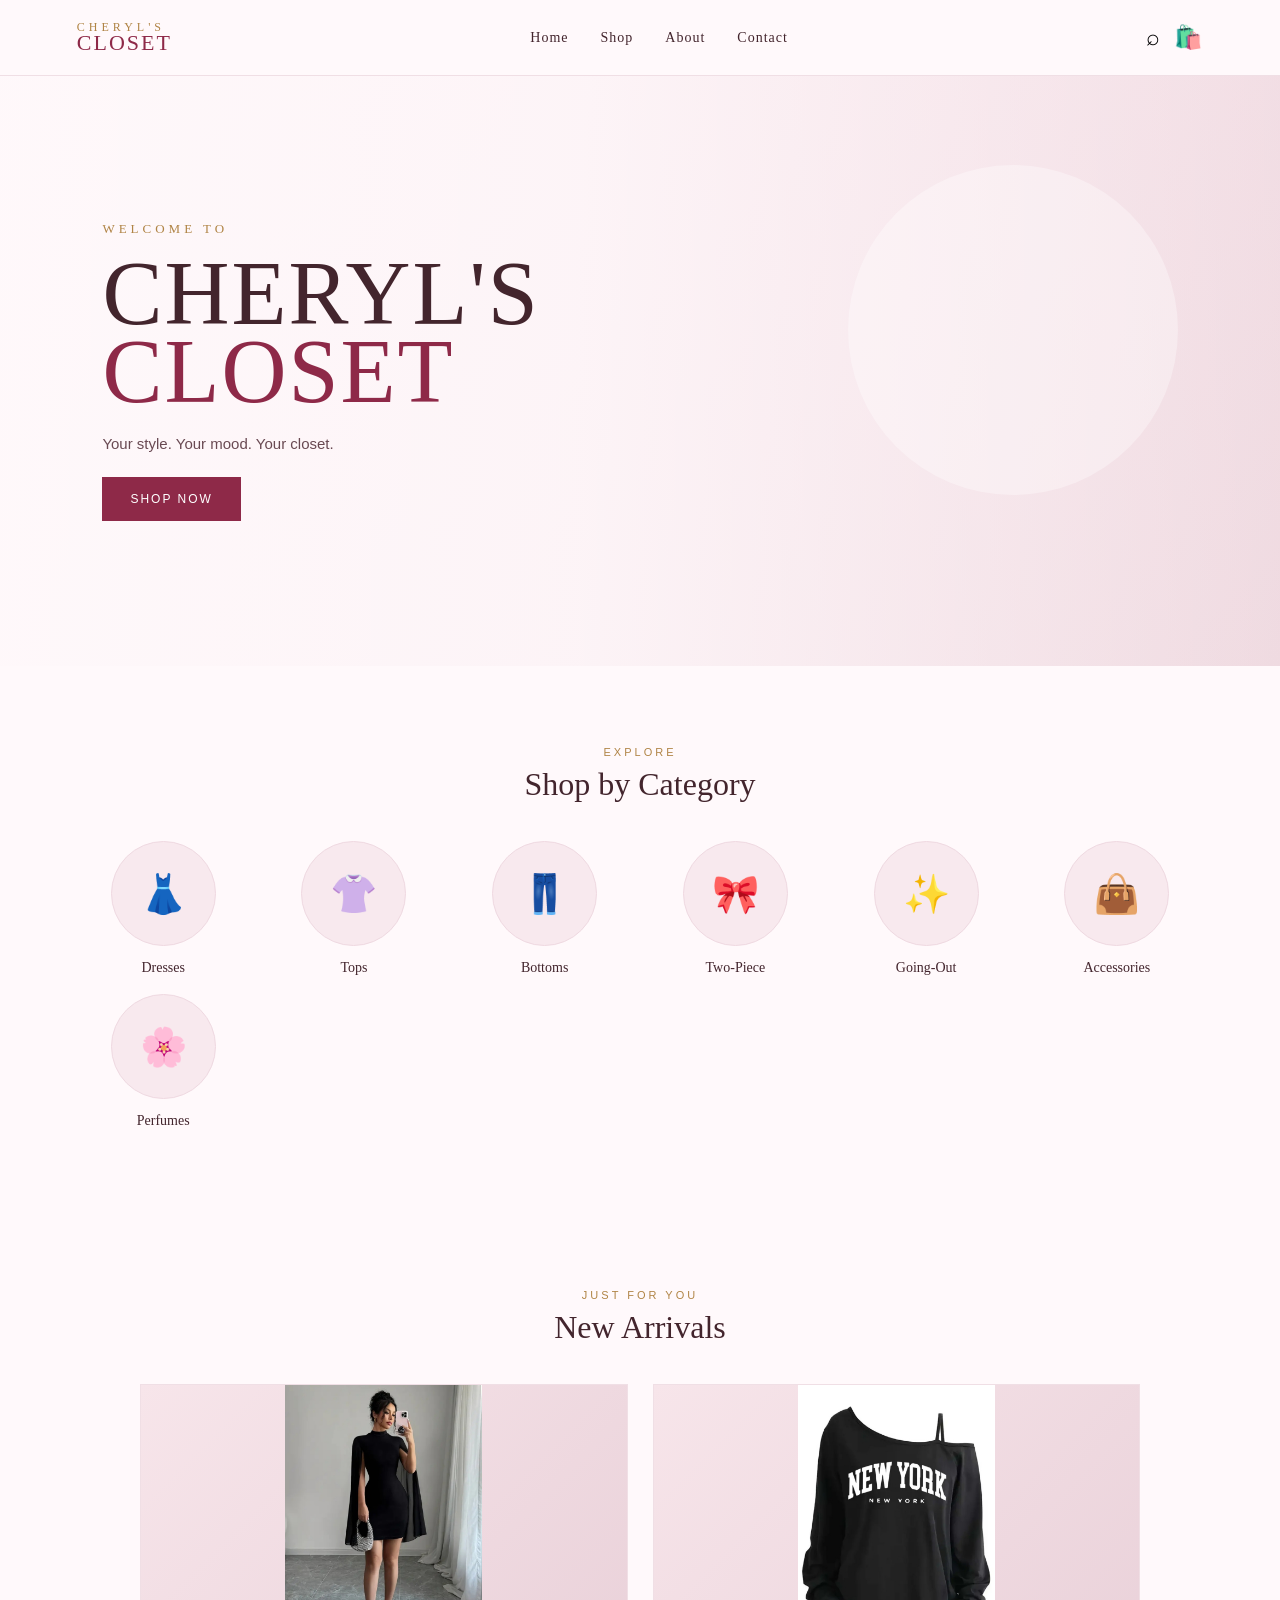
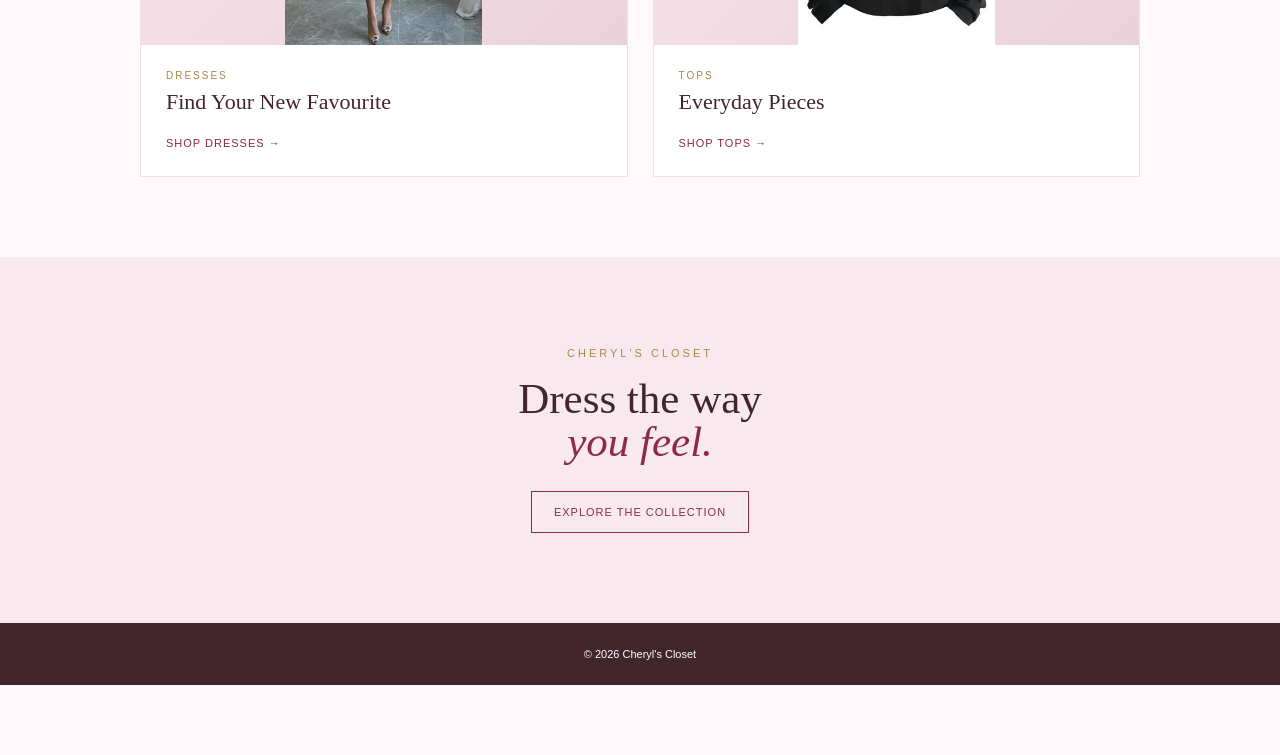
<file: index.html>
<!DOCTYPE html>
<html lang="en">
<head>
  <meta charset="UTF-8">
  <meta name="viewport" content="width=device-width, initial-scale=1.0">

  <title>Cheryl's Closet</title>

  <link rel="stylesheet" href="style.css">
</head>

<body>

  <!-- HEADER -->
  <header class="site-header">

    <a href="index.html" class="logo">
      <span>CHERYL'S</span>
      <strong>CLOSET</strong>
    </a>

    <nav class="desktop-nav">
      <a href="index.html">Home</a>
      <a href="shop.html">Shop</a>
      <a href="about.html">About</a>
      <a href="contact.html">Contact</a>
    </nav>

    <div class="header-actions">
      <button aria-label="Search">⌕</button>
      <a href="cart.html" aria-label="Cart">🛍️</a>
    </div>

  </header>


  <!-- HERO -->
  <main>

    <section class="hero">

      <div class="hero-content">

        <p class="hero-small">WELCOME TO</p>

        <h1>
          CHERYL'S<br>
          <span>CLOSET</span>
        </h1>

        <p class="hero-text">
          Your style. Your mood. Your closet.
        </p>

        <a href="shop.html" class="primary-btn">
          SHOP NOW
        </a>

      </div>

    </section>


    <!-- CATEGORIES -->
    <section class="categories-section">

      <div class="section-heading">
        <p>EXPLORE</p>
        <h2>Shop by Category</h2>
      </div>

      <div class="category-grid">

        <a href="dresses.html" class="category-card">
          <div class="category-icon">👗</div>
          <span>Dresses</span>
        </a>

        <a href="tops.html" class="category-card">
          <div class="category-icon">👚</div>
          <span>Tops</span>
        </a>

        <a href="bottoms.html" class="category-card">
          <div class="category-icon">👖</div>
          <span>Bottoms</span>
        </a>

        <a href="two-piece.html" class="category-card">
          <div class="category-icon">🎀</div>
          <span>Two-Piece</span>
        </a>

        <a href="going-out.html" class="category-card">
          <div class="category-icon">✨</div>
          <span>Going-Out</span>
        </a>

        <a href="accessories.html" class="category-card">
          <div class="category-icon">👜</div>
          <span>Accessories</span>
        </a>

        <a href="perfumes.html" class="category-card">
  <div class="category-icon">🌸</div>
  <span>Perfumes</span>
        </a>
        
      </div>

    </section>


    <!-- FEATURED -->
    <section class="featured-section">

      <div class="section-heading featured-heading">
        <p>JUST FOR YOU</p>
        <h2>New Arrivals</h2>
      </div>

      <div class="featured-grid">

        <article class="featured-card">

          <div class="product-placeholder">
  <img src="IMG_20260818_134749.jpg" alt="Mini Dress">
</div>

          <div class="featured-info">
            <p>DRESSES</p>
            <h3>Find Your New Favourite</h3>
            <a href="dresses.html">SHOP DRESSES →</a>
          </div>

        </article>


        <article class="featured-card">

          <div class="product-placeholder">
  <img src="IMG_20260818_133908.jpg" alt="Sweat Shirt">
          </div>

          <div class="featured-info">
            <p>TOPS</p>
            <h3>Everyday Pieces</h3>
            <a href="tops.html">SHOP TOPS →</a>
          </div>

        </article>

      </div>

    </section>


    <!-- BRAND MESSAGE -->
    <section class="brand-message">

      <p>CHERYL'S CLOSET</p>

      <h2>
        Dress the way<br>
        <em>you feel.</em>
      </h2>

      <a href="shop.html" class="outline-btn">
        EXPLORE THE COLLECTION
      </a>

    </section>

  </main>


  <!-- MOBILE NAVIGATION -->
  <nav class="mobile-nav">

    <a href="index.html" class="active">
      <span>⌂</span>
      <small>Home</small>
    </a>

    <a href="shop.html">
      <span>♡</span>
      <small>Shop</small>
    </a>

    <a href="cart.html">
      <span>🛍️</span>
      <small>Cart</small>
    </a>

    <a href="about.html">
      <span>○</span>
      <small>About</small>
    </a>

  </nav>


  <footer>
    <p>© 2026 Cheryl's Closet</p>
  </footer>

</body>
          </html>
</file>
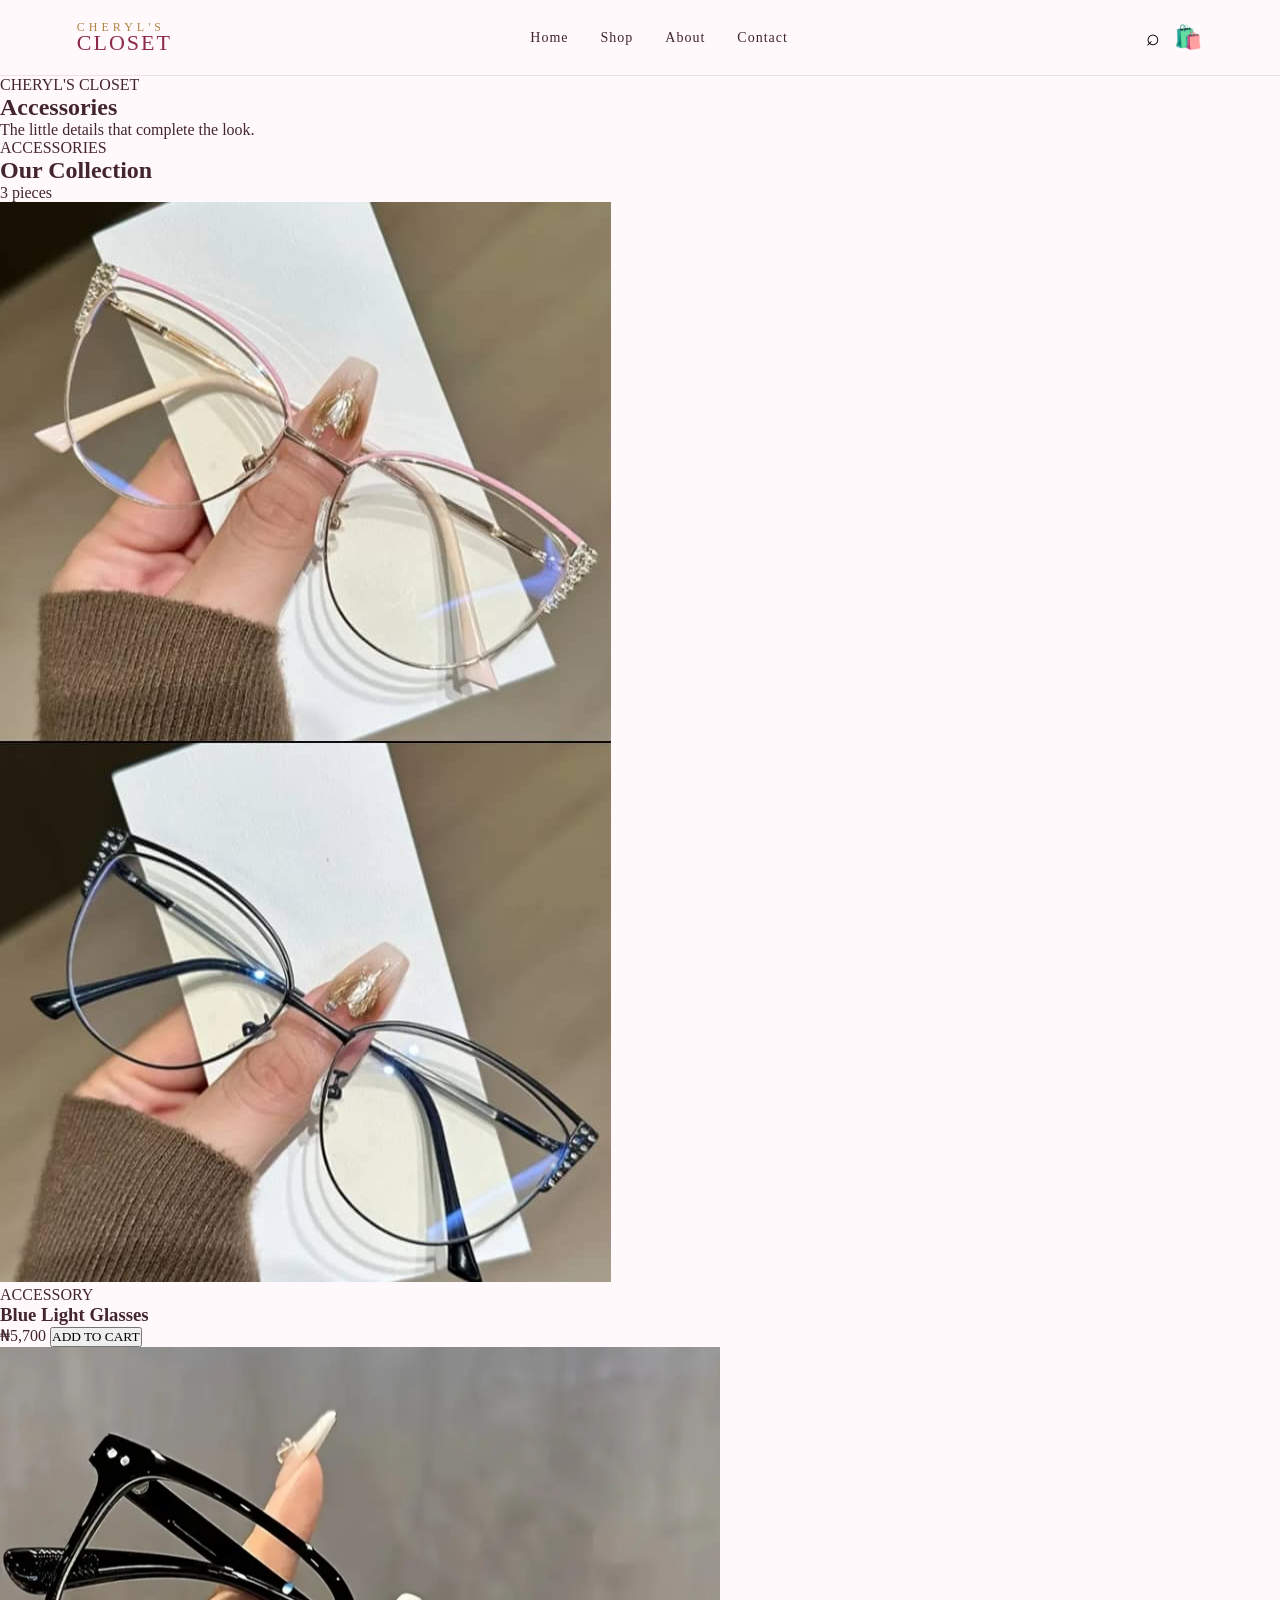
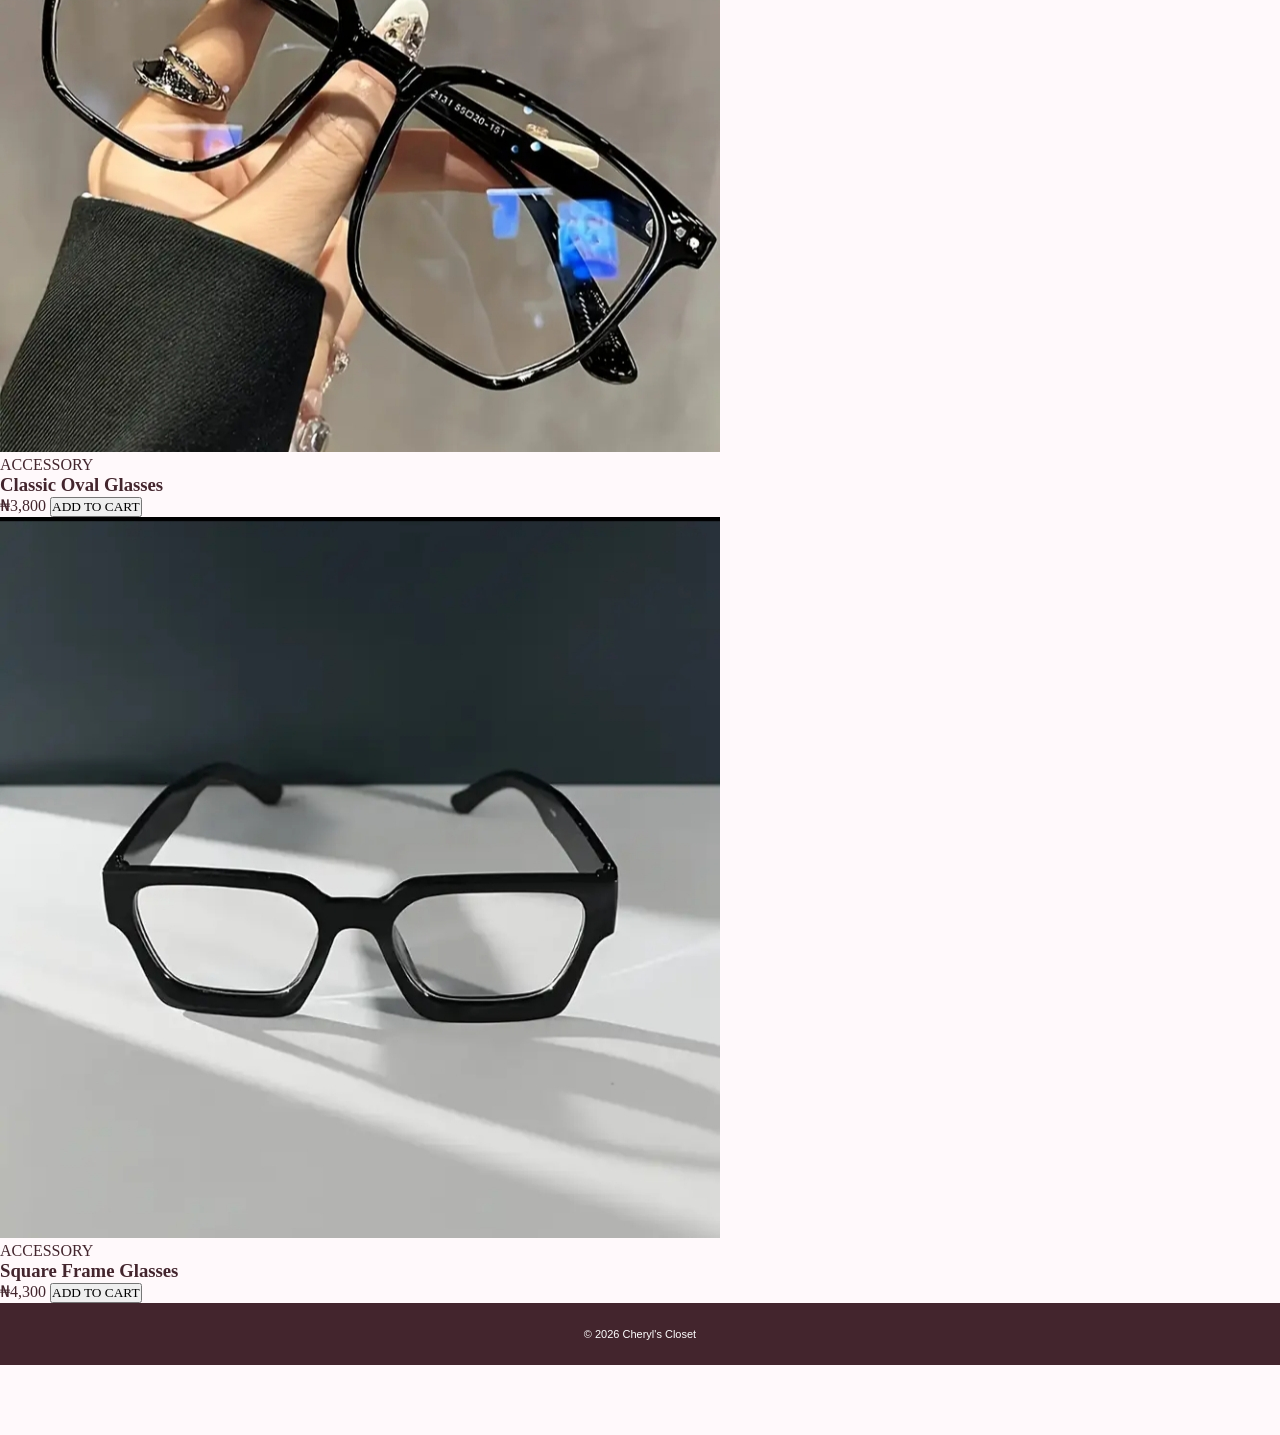
<file: accessories.html>
<!DOCTYPE html>
<html lang="en">
<head>
  <meta charset="UTF-8">
  <meta name="viewport" content="width=device-width, initial-scale=1.0">

  <title>Accessories | Cheryl's Closet</title>

  <link rel="stylesheet" href="style.css">
</head>

<body>

  <!-- HEADER -->
  <header class="site-header">

    <a href="index.html" class="logo">
      <span>CHERYL'S</span>
      <strong>CLOSET</strong>
    </a>

    <nav class="desktop-nav">
      <a href="index.html">Home</a>
      <a href="shop.html">Shop</a>
      <a href="about.html">About</a>
      <a href="contact.html">Contact</a>
    </nav>

    <div class="header-actions">
      <button aria-label="Search">⌕</button>
      <a href="cart.html" aria-label="Cart">🛍️</a>
    </div>

  </header>


  <!-- ACCESSORIES PAGE -->
  <main>

    <section class="category-hero">

      <p>CHERYL'S CLOSET</p>

      <h1>Accessories</h1>

      <span>The little details that complete the look.</span>

    </section>


    <section class="products-section">

      <div class="products-heading">

        <div>
          <p>ACCESSORIES</p>
          <h2>Our Collection</h2>
        </div>

        <span>3 pieces</span>

      </div>


      <div class="product-grid">


        <!-- BLUE LIGHT GLASSES -->

        <article class="product-card">

          <a href="product.html?product=blue-light-glasses" class="product-image">
            <img src="IMG-20260912-WA0052.jpg" alt="Blue Light Glasses">
          </a>

          <div class="product-info">

            <p>ACCESSORY</p>

            <h3>Blue Light Glasses</h3>

            <span class="product-price">₦5,700</span>

<button class="add-cart-btn" data-product-id="blue-light-glasses">
  ADD TO CART
</button>

          </div>

        </article>


        <!-- OVAL GLASSES -->

        <article class="product-card">

          <a href="product.html?product=classic-oval-glasses" class="product-image">
           <img src="IMG_20260818_134335.jpg" alt="Classic Oval Glasses">
          </a>

          <div class="product-info">

            <p>ACCESSORY</p>

            <h3>Classic Oval Glasses</h3>

            <span class="product-price">₦3,800</span>

            <button class="add-cart-btn" data-product-id="classic-oval-glasses">
  ADD TO CART
</button>

          </div>

        </article>


        <!-- SQUARE GLASSES -->

        <article class="product-card">

          <a href="product.html?product=square-frame-glasses" class="product-image">
           <img src="IMG_20260818_134617.jpg" alt="Square Frame Glasses">
          </a>

          <div class="product-info">

            <p>ACCESSORY</p>

            <h3>Square Frame Glasses</h3>

            <span class="product-price">₦4,300</span>

          <button class="add-cart-btn" data-product-id="square-frame-glasses">
  ADD TO CART
</button>

          </div>

        </article>


      </div>

    </section>

  </main>


  <!-- MOBILE NAVIGATION -->

  <nav class="mobile-nav">

    <a href="index.html">
      <span>⌂</span>
      <small>Home</small>
    </a>

    <a href="shop.html" class="active">
      <span>♡</span>
      <small>Shop</small>
    </a>

    <a href="cart.html">
      <span>🛍️</span>
      <small>Cart</small>
    </a>

    <a href="about.html">
      <span>○</span>
      <small>About</small>
    </a>

  </nav>


  <footer>
    <p>© 2026 Cheryl's Closet</p>
  </footer>
  <script src="script.js"></script>

</body>
</html>
</file>
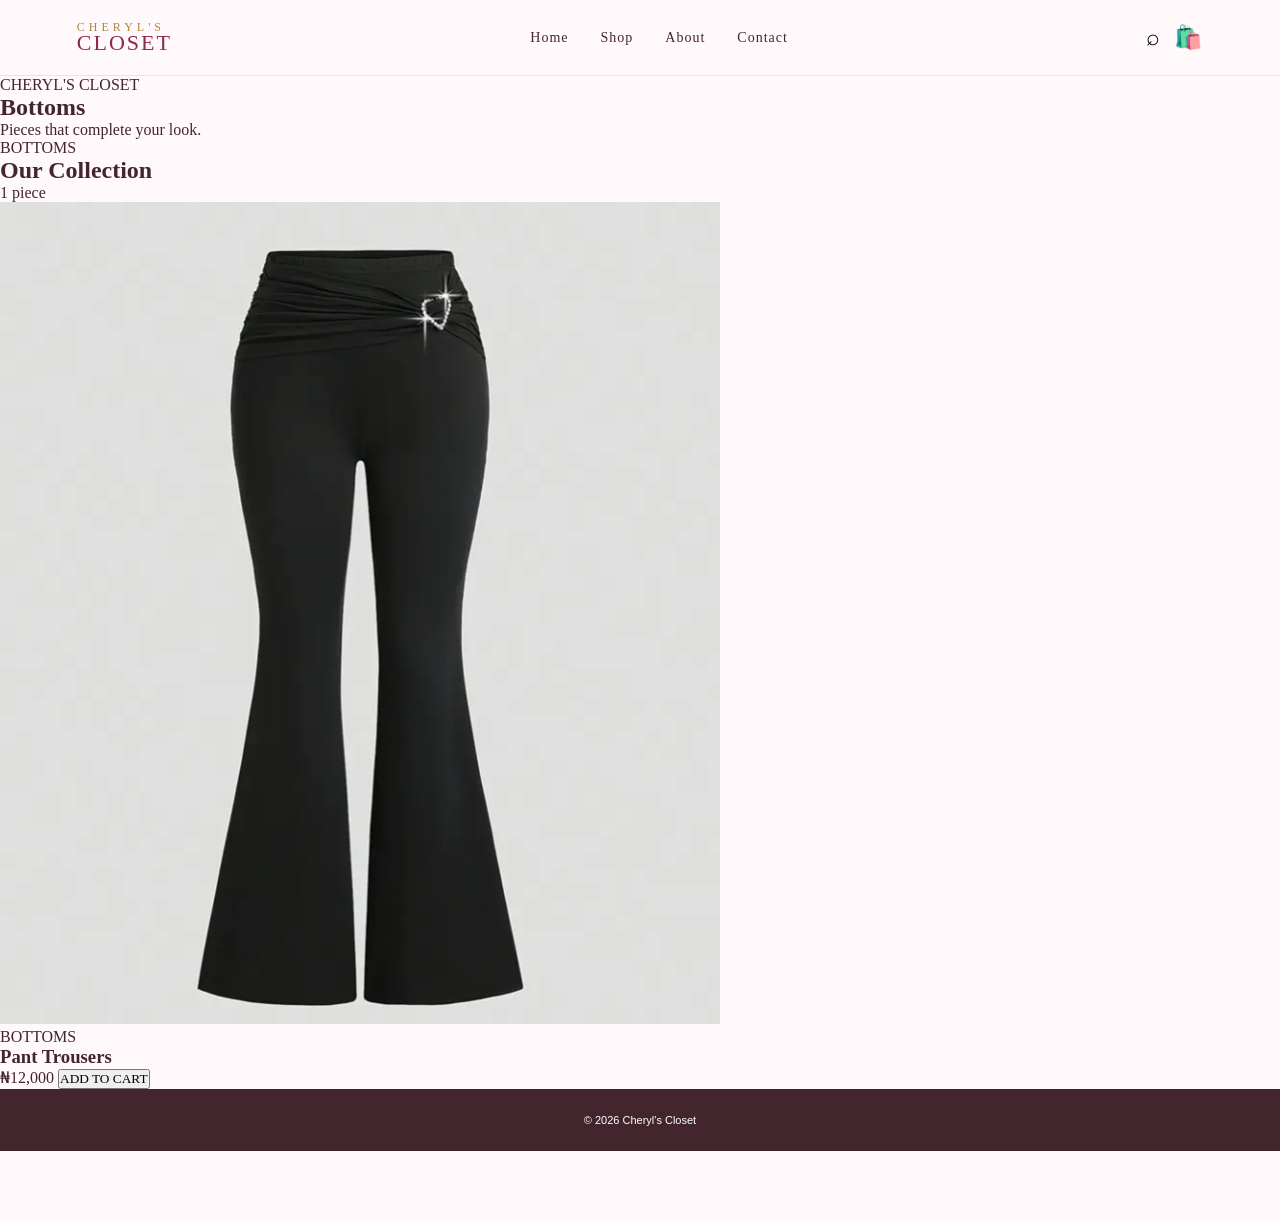
<file: bottoms.html>
<!DOCTYPE html>
<html lang="en">
<head>
  <meta charset="UTF-8">
  <meta name="viewport" content="width=device-width, initial-scale=1.0">

  <title>Bottoms | Cheryl's Closet</title>

  <link rel="stylesheet" href="style.css">
</head>

<body>

  <!-- HEADER -->
  <header class="site-header">

    <a href="index.html" class="logo">
      <span>CHERYL'S</span>
      <strong>CLOSET</strong>
    </a>

    <nav class="desktop-nav">
      <a href="index.html">Home</a>
      <a href="shop.html">Shop</a>
      <a href="about.html">About</a>
      <a href="contact.html">Contact</a>
    </nav>

    <div class="header-actions">
      <button aria-label="Search">⌕</button>
      <a href="cart.html" aria-label="Cart">🛍️</a>
    </div>

  </header>


  <!-- BOTTOMS PAGE -->
  <main>

    <section class="category-hero">

      <p>CHERYL'S CLOSET</p>

      <h1>Bottoms</h1>

      <span>Pieces that complete your look.</span>

    </section>


    <section class="products-section">

      <div class="products-heading">

        <div>
          <p>BOTTOMS</p>
          <h2>Our Collection</h2>
        </div>

        <span>1 piece</span>

      </div>


      <div class="product-grid">


        <!-- PANT TROUSERS -->

        <article class="product-card">

          <a href="product.html?product=pant-trousers" class="product-image">
            <img src="IMG_20260817_100412.jpg" alt="Pant Trousers">
          </a>

          <div class="product-info">

            <p>BOTTOMS</p>

            <h3>Pant Trousers</h3>

            <span class="product-price">₦12,000</span>

            <button class="add-cart-btn" data-product-id="pant-trousers">
  ADD TO CART
            </button>

          </div>

        </article>


      </div>

    </section>

  </main>


  <!-- MOBILE NAVIGATION -->

  <nav class="mobile-nav">

    <a href="index.html">
      <span>⌂</span>
      <small>Home</small>
    </a>

    <a href="shop.html" class="active">
      <span>♡</span>
      <small>Shop</small>
    </a>

    <a href="cart.html">
      <span>🛍️</span>
      <small>Cart</small>
    </a>

    <a href="about.html">
      <span>○</span>
      <small>About</small>
    </a>

  </nav>


  <footer>
  <p>© 2026 Cheryl's Closet</p>
</footer>

<script src="script.js"></script>

</body>
</html>
</file>
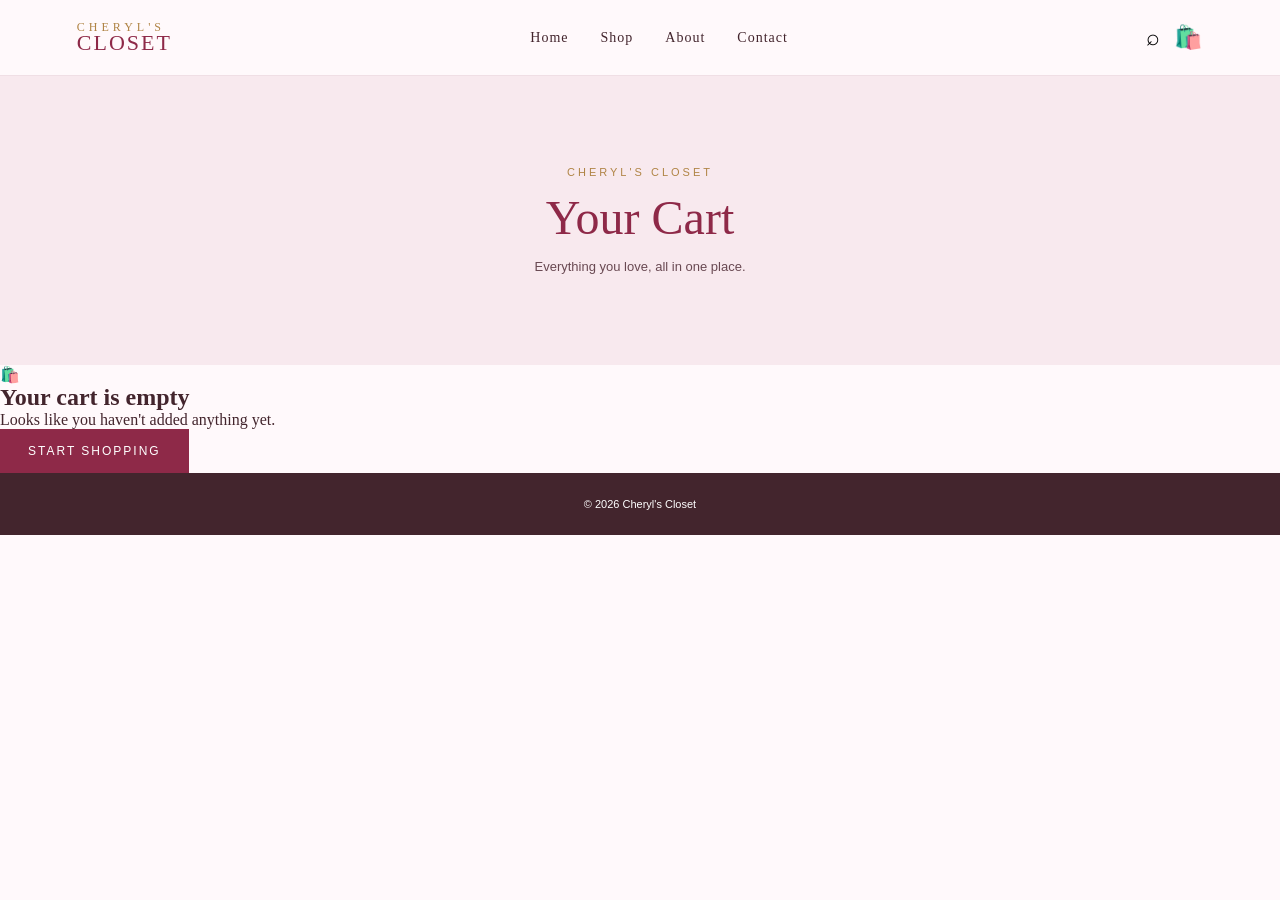
<file: cart.html>
<!DOCTYPE html>
<html lang="en">
<head>
  <meta charset="UTF-8">
  <meta name="viewport" content="width=device-width, initial-scale=1.0">

  <title>Cart | Cheryl's Closet</title>

  <link rel="stylesheet" href="style.css">
</head>

<body>

  <!-- HEADER -->
  <header class="site-header">

    <a href="index.html" class="logo">
      <span>CHERYL'S</span>
      <strong>CLOSET</strong>
    </a>

    <nav class="desktop-nav">
      <a href="index.html">Home</a>
      <a href="shop.html">Shop</a>
      <a href="about.html">About</a>
      <a href="contact.html">Contact</a>
    </nav>

    <div class="header-actions">
      <button aria-label="Search">⌕</button>
      <a href="cart.html" aria-label="Cart">🛍️</a>
    </div>

  </header>


  <!-- CART -->
  <main>

    <section class="page-hero">

      <p>CHERYL'S CLOSET</p>

      <h1>Your Cart</h1>

      <span>Everything you love, all in one place.</span>

    </section>


    <section class="cart-section">

      <!-- EMPTY CART MESSAGE -->

      <div class="empty-cart">

        <div class="empty-cart-icon">
          🛍️
        </div>

        <h2>Your cart is empty</h2>

        <p>
          Looks like you haven't added anything yet.
        </p>

        <a href="shop.html" class="primary-btn">
          START SHOPPING
        </a>

      </div>


      <!-- CART ITEMS WILL APPEAR HERE LATER -->

      <div class="cart-items" id="cart-items">
      </div>


      <!-- CART SUMMARY -->

      <div class="cart-summary" id="cart-summary">

        <div class="summary-row">
          <span>Subtotal</span>
          <strong>₦0</strong>
        </div>

        <div class="summary-row">
          <span>Delivery</span>
          <strong>Calculated at checkout</strong>
        </div>

        <div class="summary-total">
          <span>Total</span>
          <strong>₦0</strong>
        </div>

        <button class="checkout-btn" type="button">
          PROCEED TO CHECKOUT
        </button>

      </div>

    </section>

  </main>


  <!-- MOBILE NAVIGATION -->

  <nav class="mobile-nav">

    <a href="index.html">
      <span>⌂</span>
      <small>Home</small>
    </a>

    <a href="shop.html">
      <span>♡</span>
      <small>Shop</small>
    </a>

    <a href="cart.html" class="active">
      <span>🛍️</span>
      <small>Cart</small>
    </a>

    <a href="about.html">
      <span>○</span>
      <small>About</small>
    </a>

  </nav>


  <footer>
    <p>© 2026 Cheryl's Closet</p>
  </footer>


  <script src="script.js"></script>

</body>
</file>
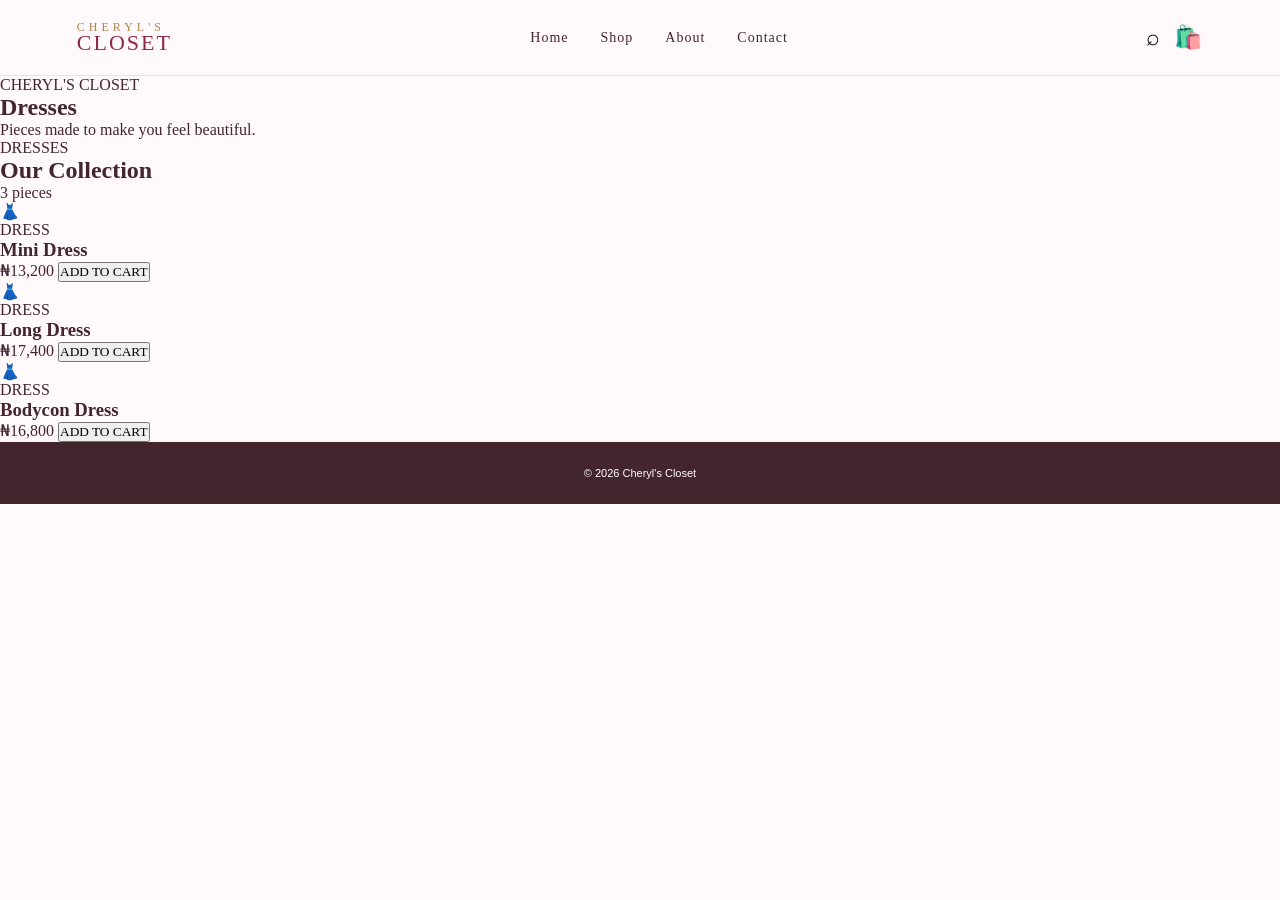
<file: dress.html>
<!DOCTYPE html>
<html lang="en">
<head>
  <meta charset="UTF-8">
  <meta name="viewport" content="width=device-width, initial-scale=1.0">

  <title>Dresses | Cheryl's Closet</title>

  <link rel="stylesheet" href="style.css">
</head>

<body>

  <!-- HEADER -->
  <header class="site-header">

    <a href="index.html" class="logo">
      <span>CHERYL'S</span>
      <strong>CLOSET</strong>
    </a>

    <nav class="desktop-nav">
      <a href="index.html">Home</a>
      <a href="shop.html">Shop</a>
      <a href="about.html">About</a>
      <a href="contact.html">Contact</a>
    </nav>

    <div class="header-actions">
      <button aria-label="Search">⌕</button>
      <a href="cart.html" aria-label="Cart">🛍️</a>
    </div>

  </header>


  <!-- CATEGORY HERO -->
  <main>

    <section class="category-hero">

      <p>CHERYL'S CLOSET</p>

      <h1>Dresses</h1>

      <span>Pieces made to make you feel beautiful.</span>

    </section>


    <!-- PRODUCTS -->
    <section class="products-section">

      <div class="products-heading">

        <div>
          <p>DRESSES</p>
          <h2>Our Collection</h2>
        </div>

        <span>3 pieces</span>

      </div>


      <div class="product-grid">


        <!-- PRODUCT 1 -->

        <article class="product-card">

          <a href="product.html" class="product-image">
            <div>👗</div>
          </a>

          <div class="product-info">

            <p>DRESS</p>

            <h3>Mini Dress</h3>

            <span class="product-price">₦13,200</span>

            <button class="add-cart-btn">
              ADD TO CART
            </button>

          </div>

        </article>


        <!-- PRODUCT 2 -->

        <article class="product-card">

          <a href="product.html" class="product-image">
            <div>👗</div>
          </a>

          <div class="product-info">

            <p>DRESS</p>

            <h3>Long Dress</h3>

            <span class="product-price">₦17,400</span>

            <button class="add-cart-btn">
              ADD TO CART
            </button>

          </div>

        </article>


        <!-- PRODUCT 3 -->

        <article class="product-card">

          <a href="product.html" class="product-image">
            <div>👗</div>
          </a>

          <div class="product-info">

            <p>DRESS</p>

            <h3>Bodycon Dress</h3>

            <span class="product-price">₦16,800</span>

            <button class="add-cart-btn">
              ADD TO CART
            </button>

          </div>

        </article>


      </div>

    </section>

  </main>


  <!-- MOBILE NAVIGATION -->

  <nav class="mobile-nav">

    <a href="index.html">
      <span>⌂</span>
      <small>Home</small>
    </a>

    <a href="shop.html" class="active">
      <span>♡</span>
      <small>Shop</small>
    </a>

    <a href="cart.html">
      <span>🛍️</span>
      <small>Cart</small>
    </a>

    <a href="about.html">
      <span>○</span>
      <small>About</small>
    </a>

  </nav>


  <footer>
    <p>© 2026 Cheryl's Closet</p>
  </footer>


</body>
  </html>
</file>
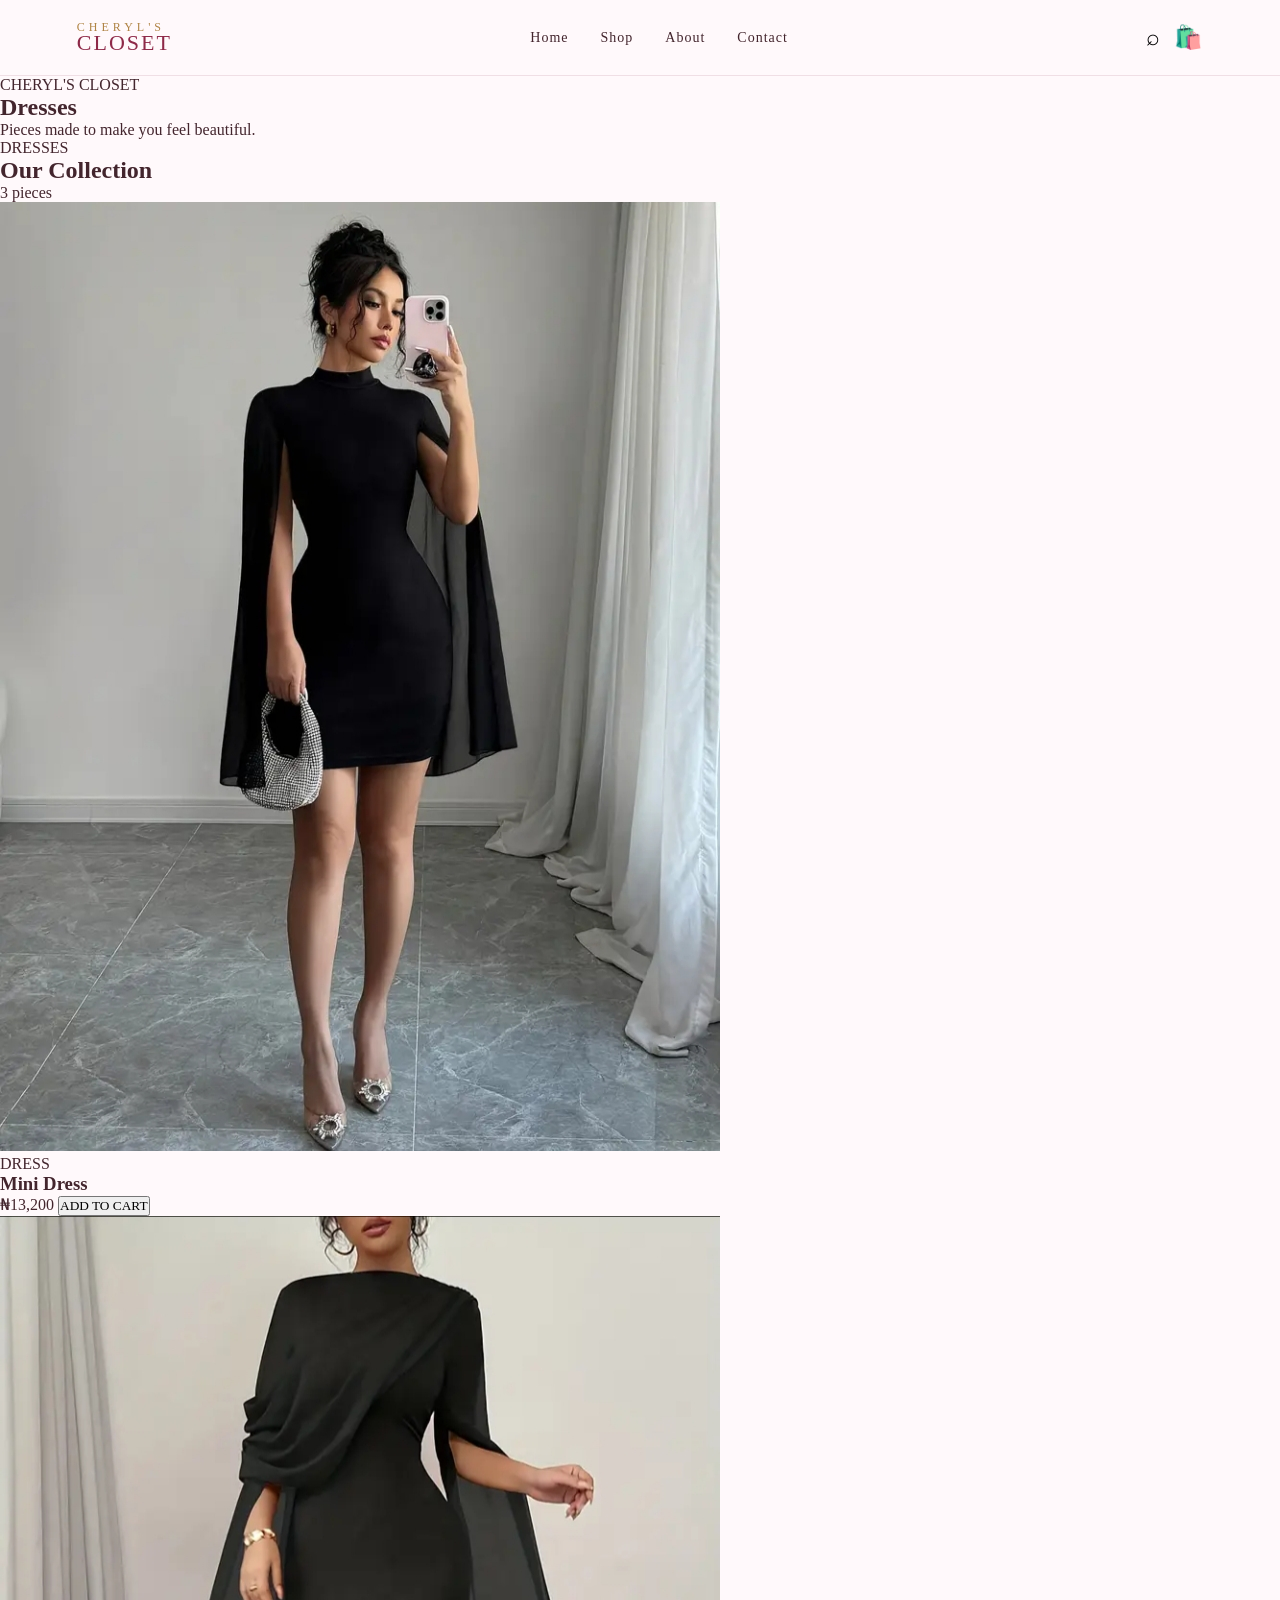
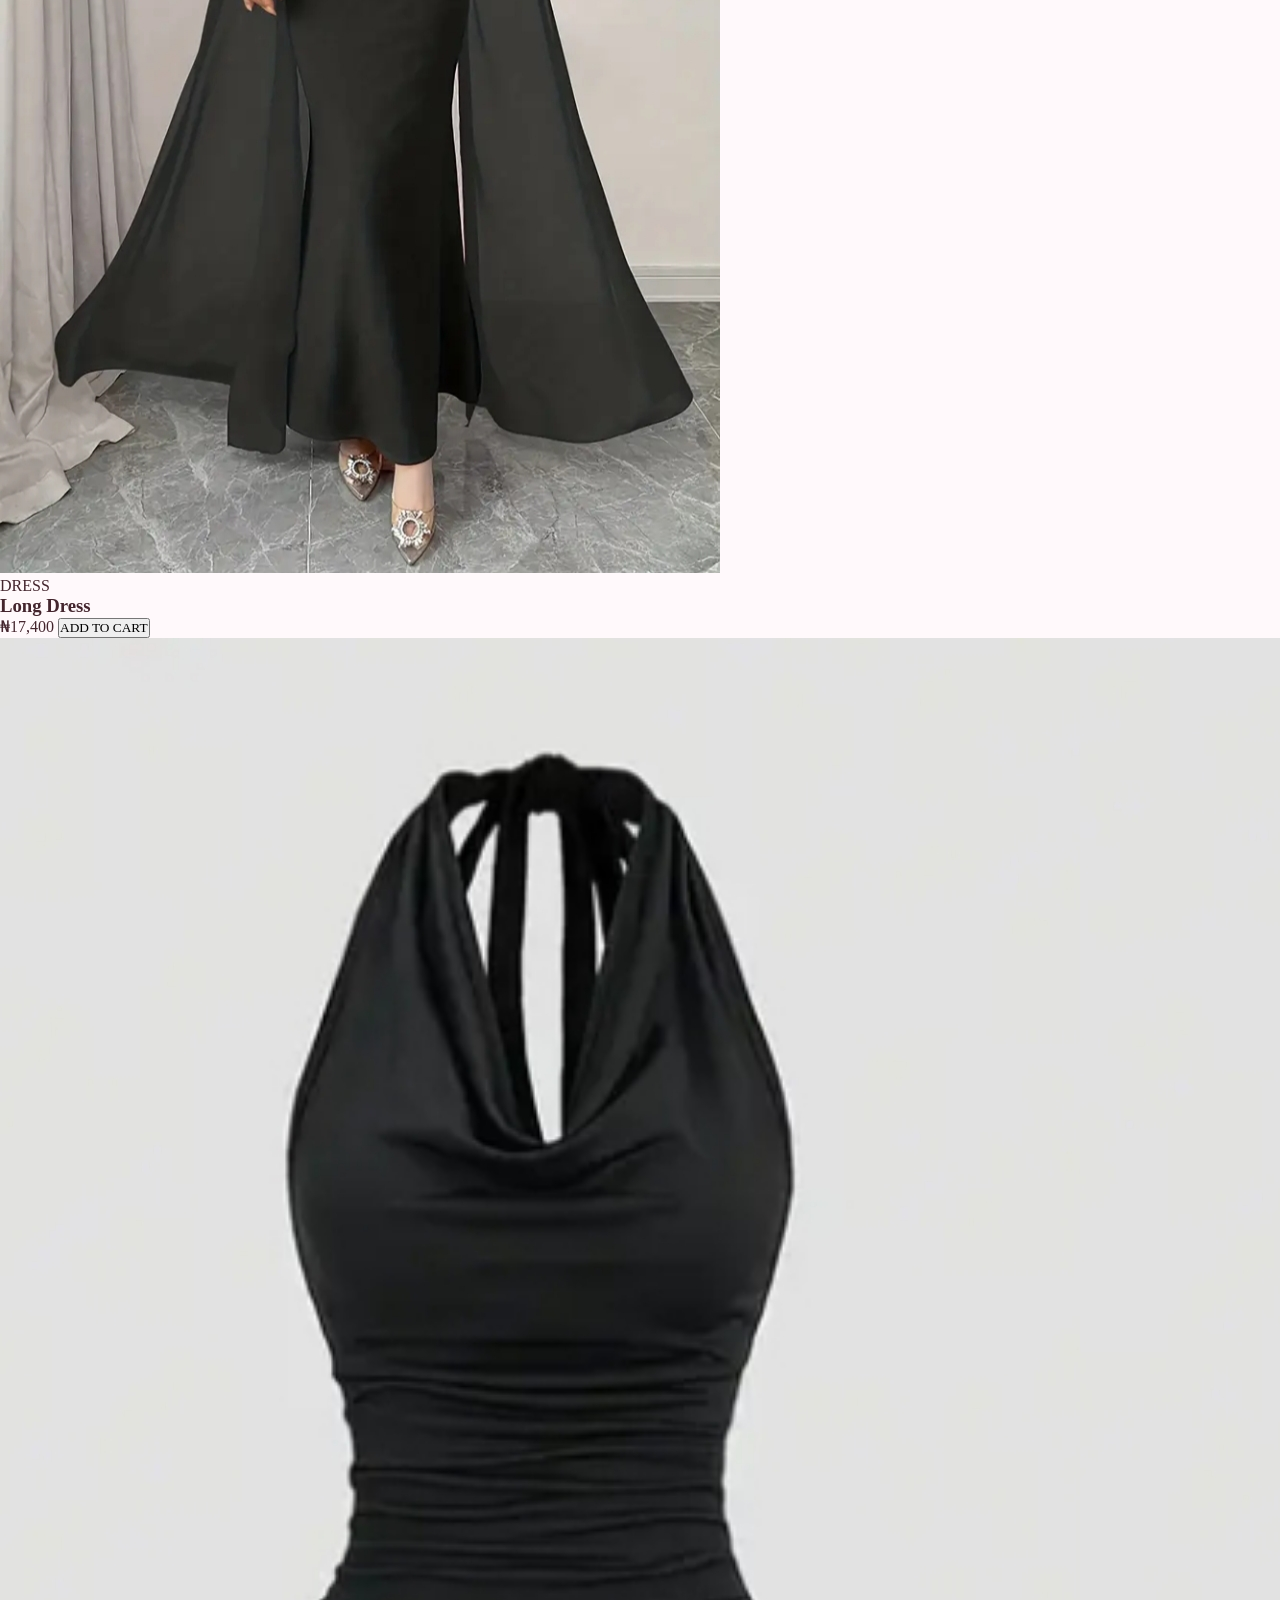
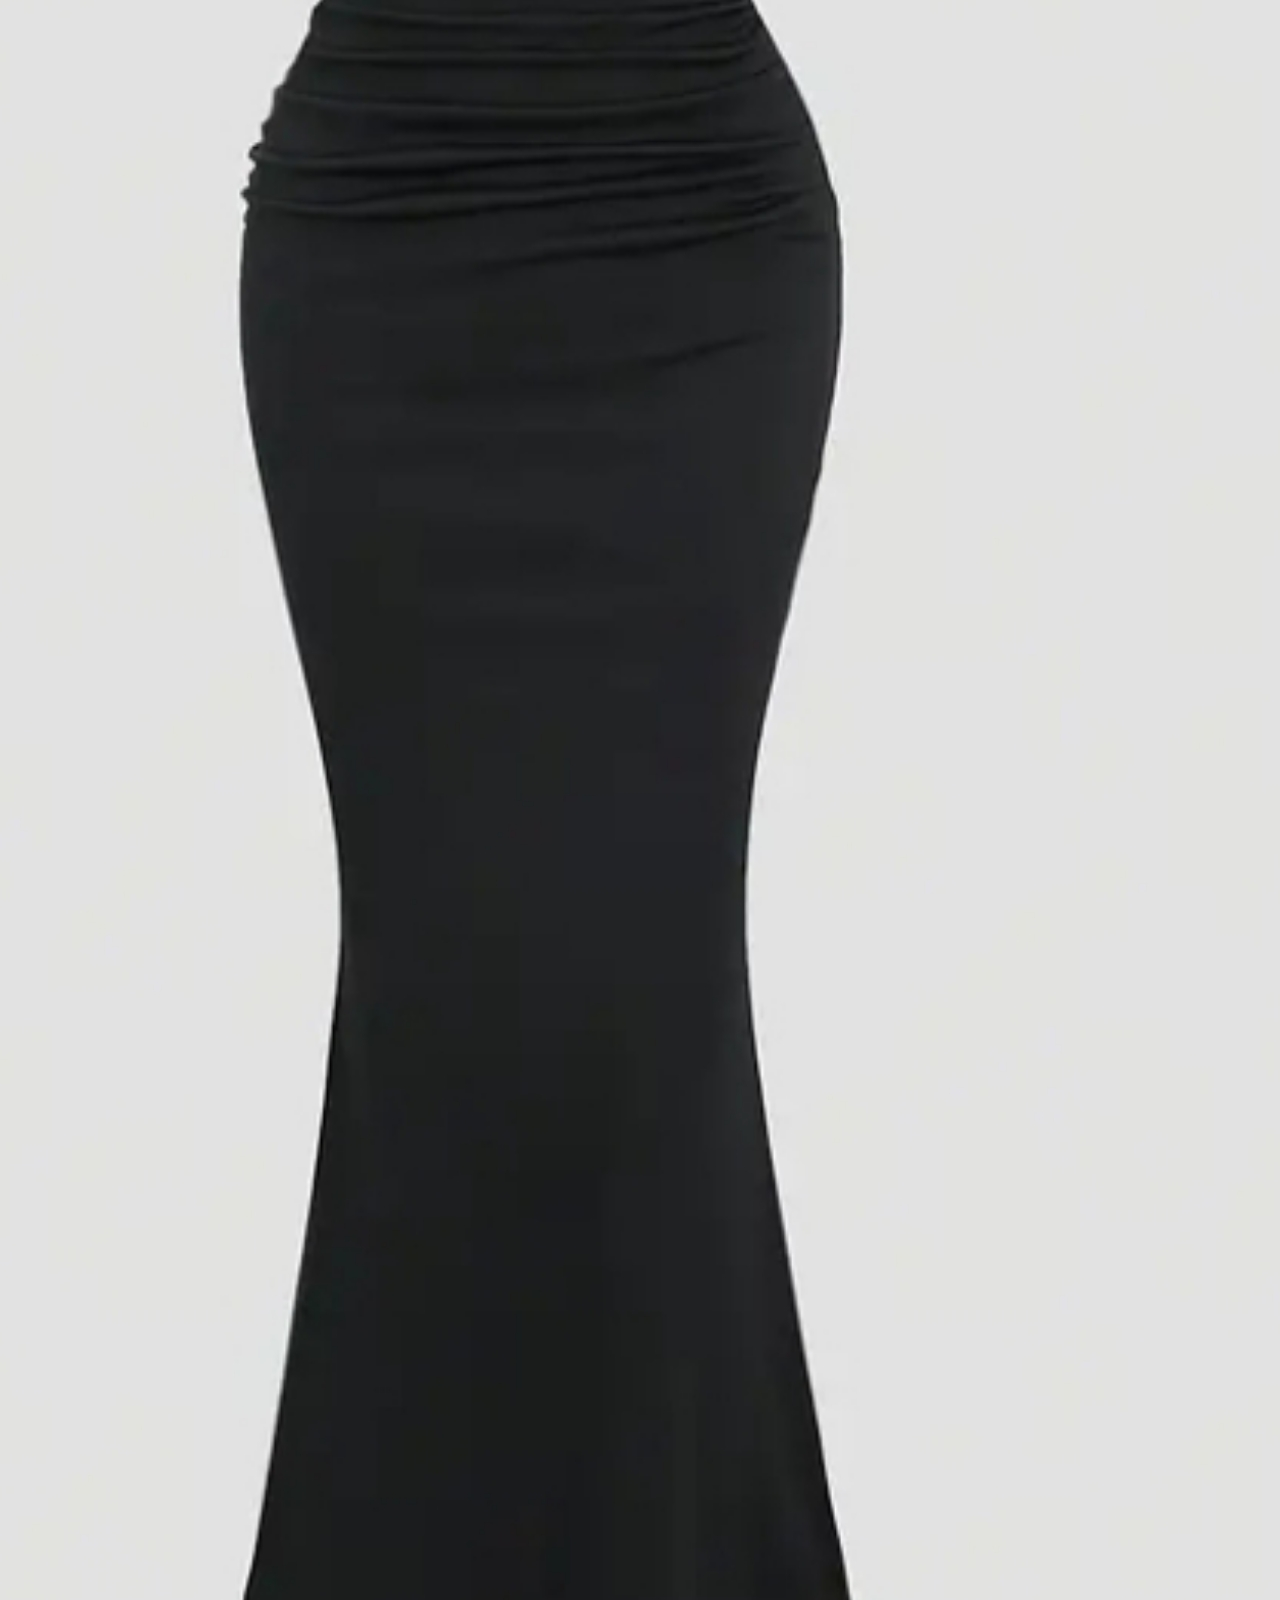
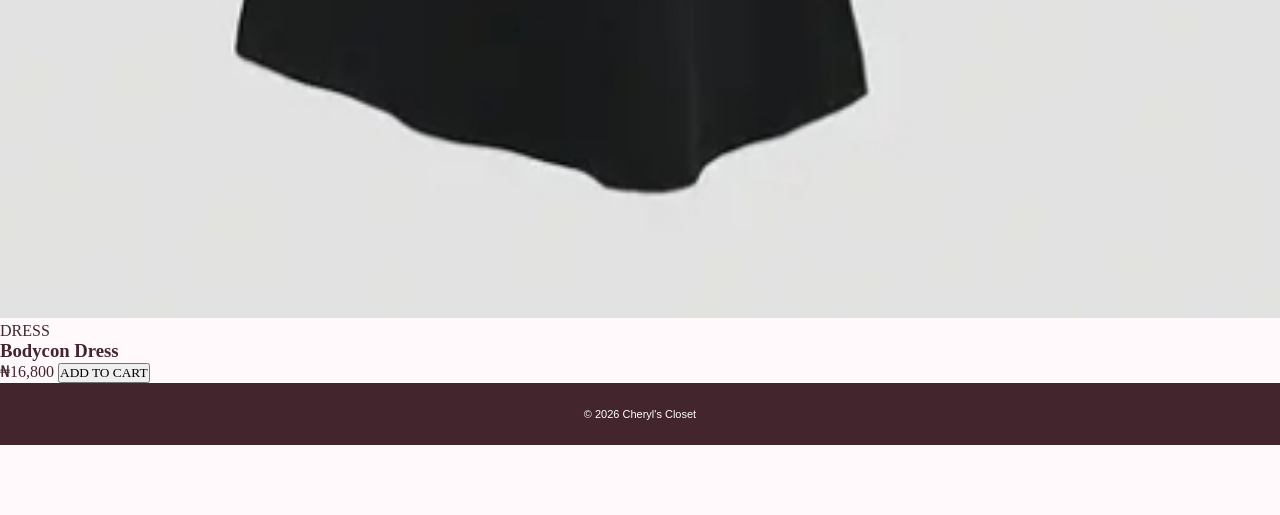
<file: dresses.html>
<!DOCTYPE html>
<html lang="en">
<head>
  <meta charset="UTF-8">
  <meta name="viewport" content="width=device-width, initial-scale=1.0">

  <title>Dresses | Cheryl's Closet</title>

  <link rel="stylesheet" href="style.css">
</head>

<body>

  <!-- HEADER -->
  <header class="site-header">

    <a href="index.html" class="logo">
      <span>CHERYL'S</span>
      <strong>CLOSET</strong>
    </a>

    <nav class="desktop-nav">
      <a href="index.html">Home</a>
      <a href="shop.html">Shop</a>
      <a href="about.html">About</a>
      <a href="contact.html">Contact</a>
    </nav>

    <div class="header-actions">
      <button aria-label="Search">⌕</button>
      <a href="cart.html" aria-label="Cart">🛍️</a>
    </div>

  </header>


  <!-- CATEGORY HERO -->
  <main>

    <section class="category-hero">

      <p>CHERYL'S CLOSET</p>

      <h1>Dresses</h1>

      <span>Pieces made to make you feel beautiful.</span>

    </section>


    <!-- PRODUCTS -->
    <section class="products-section">

      <div class="products-heading">

        <div>
          <p>DRESSES</p>
          <h2>Our Collection</h2>
        </div>

        <span>3 pieces</span>

      </div>


      <div class="product-grid">


        <!-- PRODUCT 1 -->

        <article class="product-card">

          <a href="product.html?product=mini-dress" class="product-image">
            <img src="IMG_20260818_134749.jpg" alt="Mini Dress">
          </a>

          <div class="product-info">

            <p>DRESS</p>

            <h3>Mini Dress</h3>

            <span class="product-price">₦13,200</span>

            <button class="add-cart-btn" data-product-id="mini-dress">
  ADD TO CART
</button>

          </div>

        </article>


        <!-- PRODUCT 2 -->

        <article class="product-card">

          <a href="product.html?product=long-dress" class="product-image">
            <img src="IMG_20260818_134813.jpg" alt="Long Dress">
          </a>

          <div class="product-info">

            <p>DRESS</p>

            <h3>Long Dress</h3>

            <span class="product-price">₦17,400</span>

            <button class="add-cart-btn" data-product-id="long-dress">
  ADD TO CART
            </button>

          </div>

        </article>


        <!-- PRODUCT 3 -->

        <article class="product-card">

          <a href="product.html?product=bodycon-dress" class="product-image">
            <img src="IMG_20260911_223700.jpg" alt="Bodycon Dress">
          </a>

          <div class="product-info">

            <p>DRESS</p>

            <h3>Bodycon Dress</h3>

            <span class="product-price">₦16,800</span>

            <button class="add-cart-btn" data-product-id="bodycon-dress">
  ADD TO CART
            </button>

          </div>

        </article>


      </div>

    </section>

  </main>


  <!-- MOBILE NAVIGATION -->

  <nav class="mobile-nav">

    <a href="index.html">
      <span>⌂</span>
      <small>Home</small>
    </a>

    <a href="shop.html" class="active">
      <span>♡</span>
      <small>Shop</small>
    </a>

    <a href="cart.html">
      <span>🛍️</span>
      <small>Cart</small>
    </a>

    <a href="about.html">
      <span>○</span>
      <small>About</small>
    </a>

  </nav>


  <footer>
    <p>© 2026 Cheryl's Closet</p>
  </footer>
<script src="script.js"></script>

</body>
  </html>
</file>
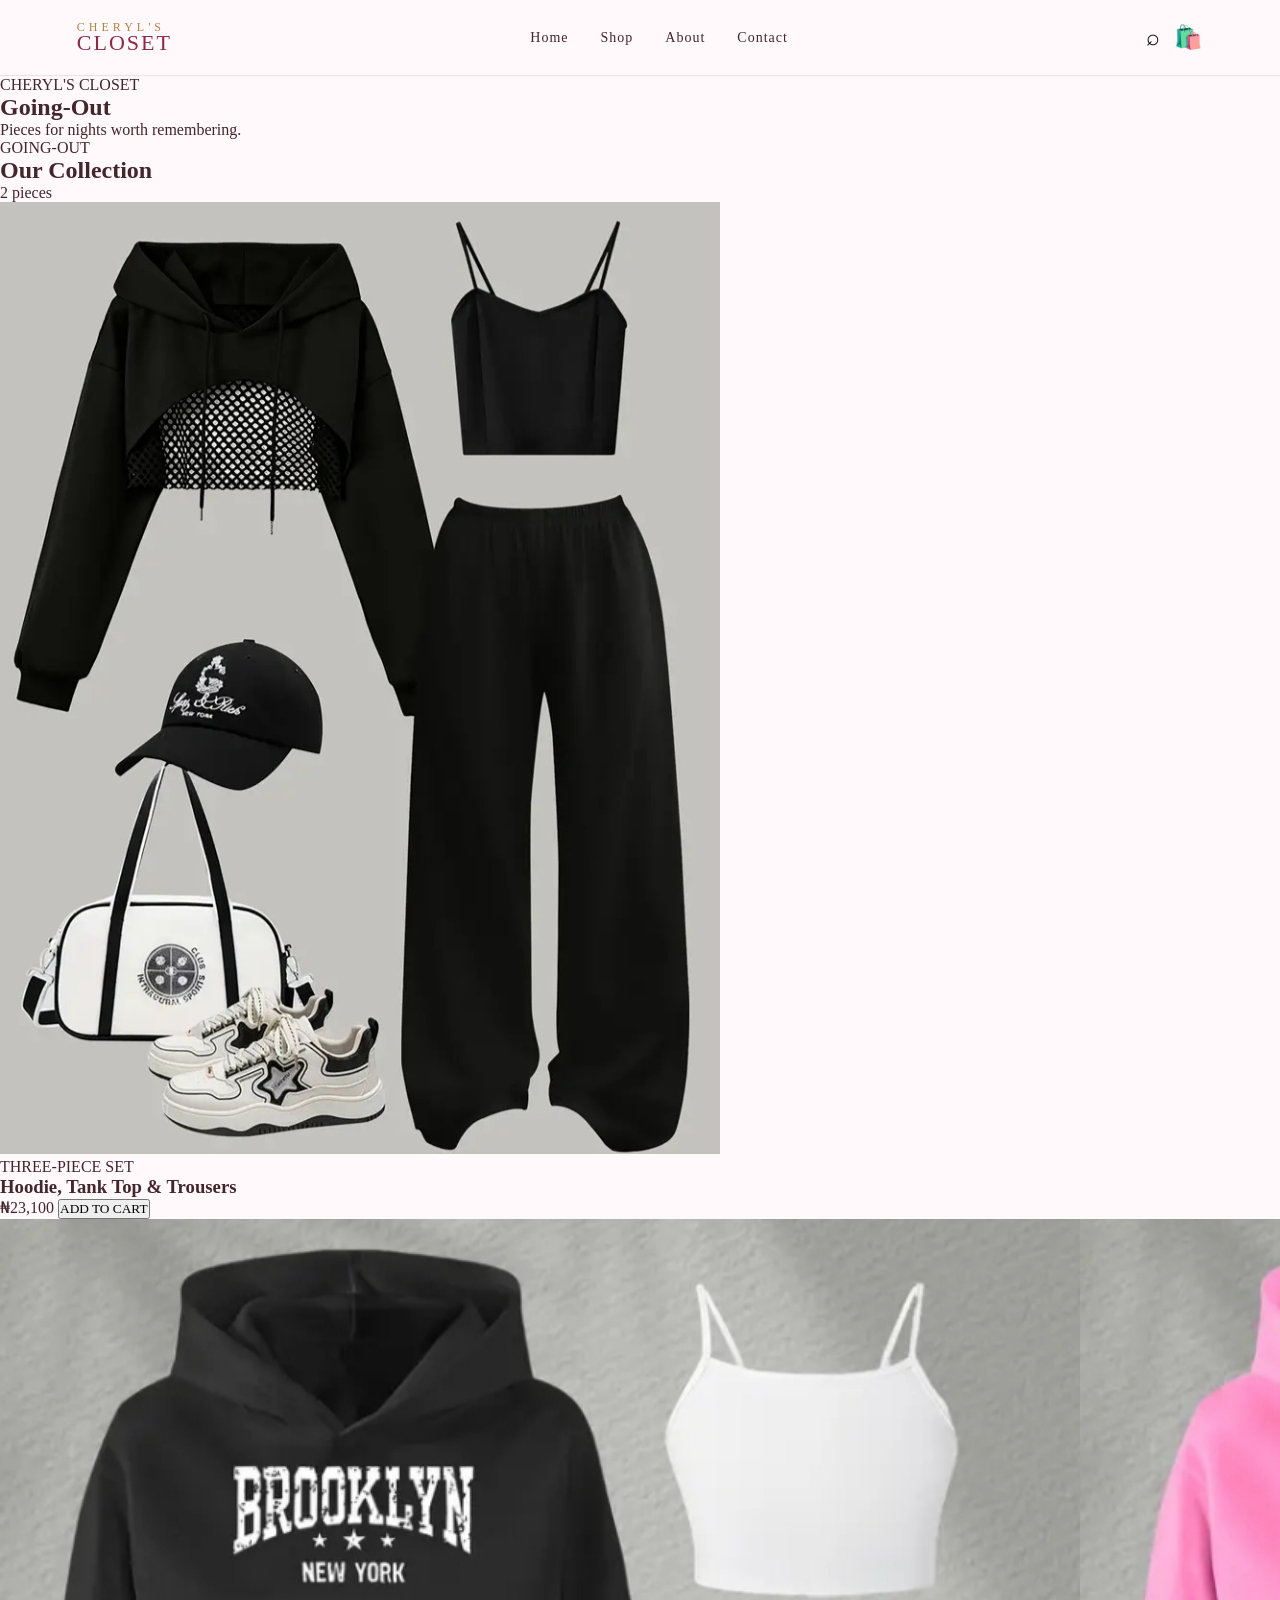
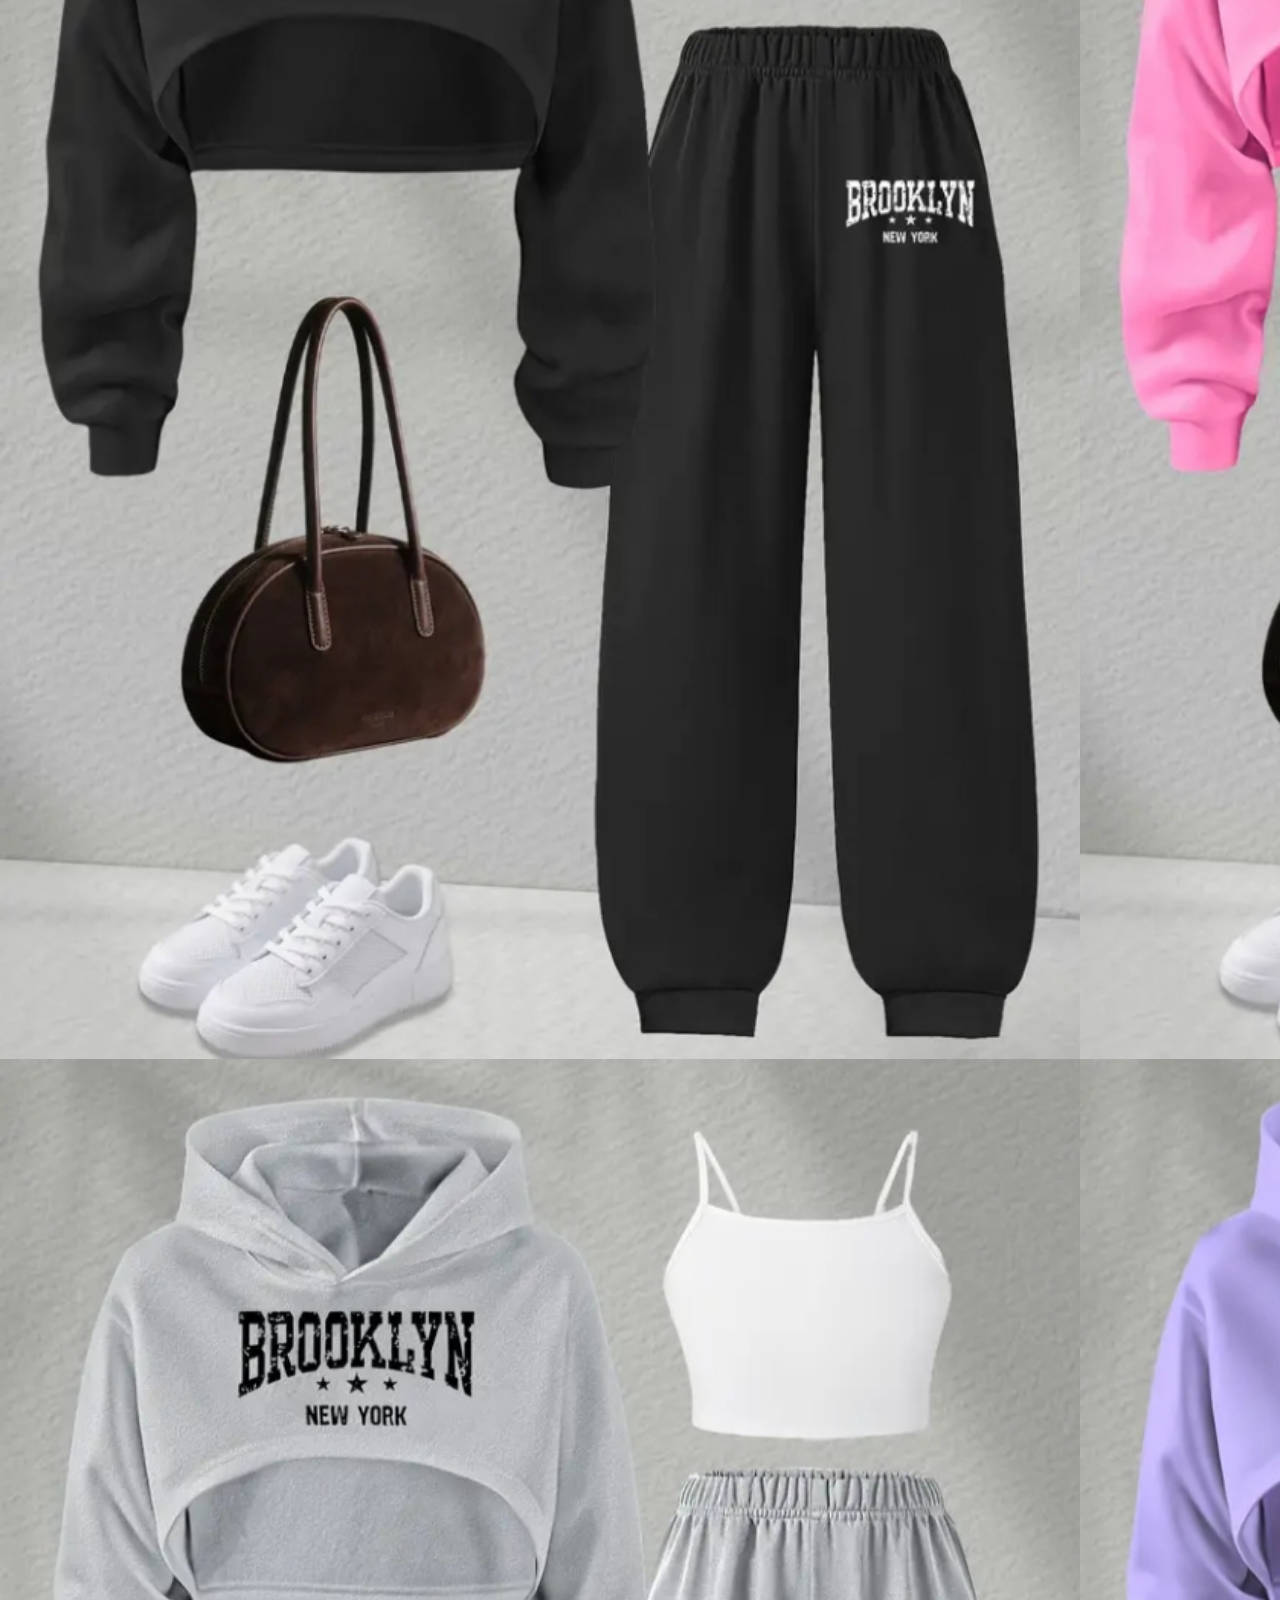
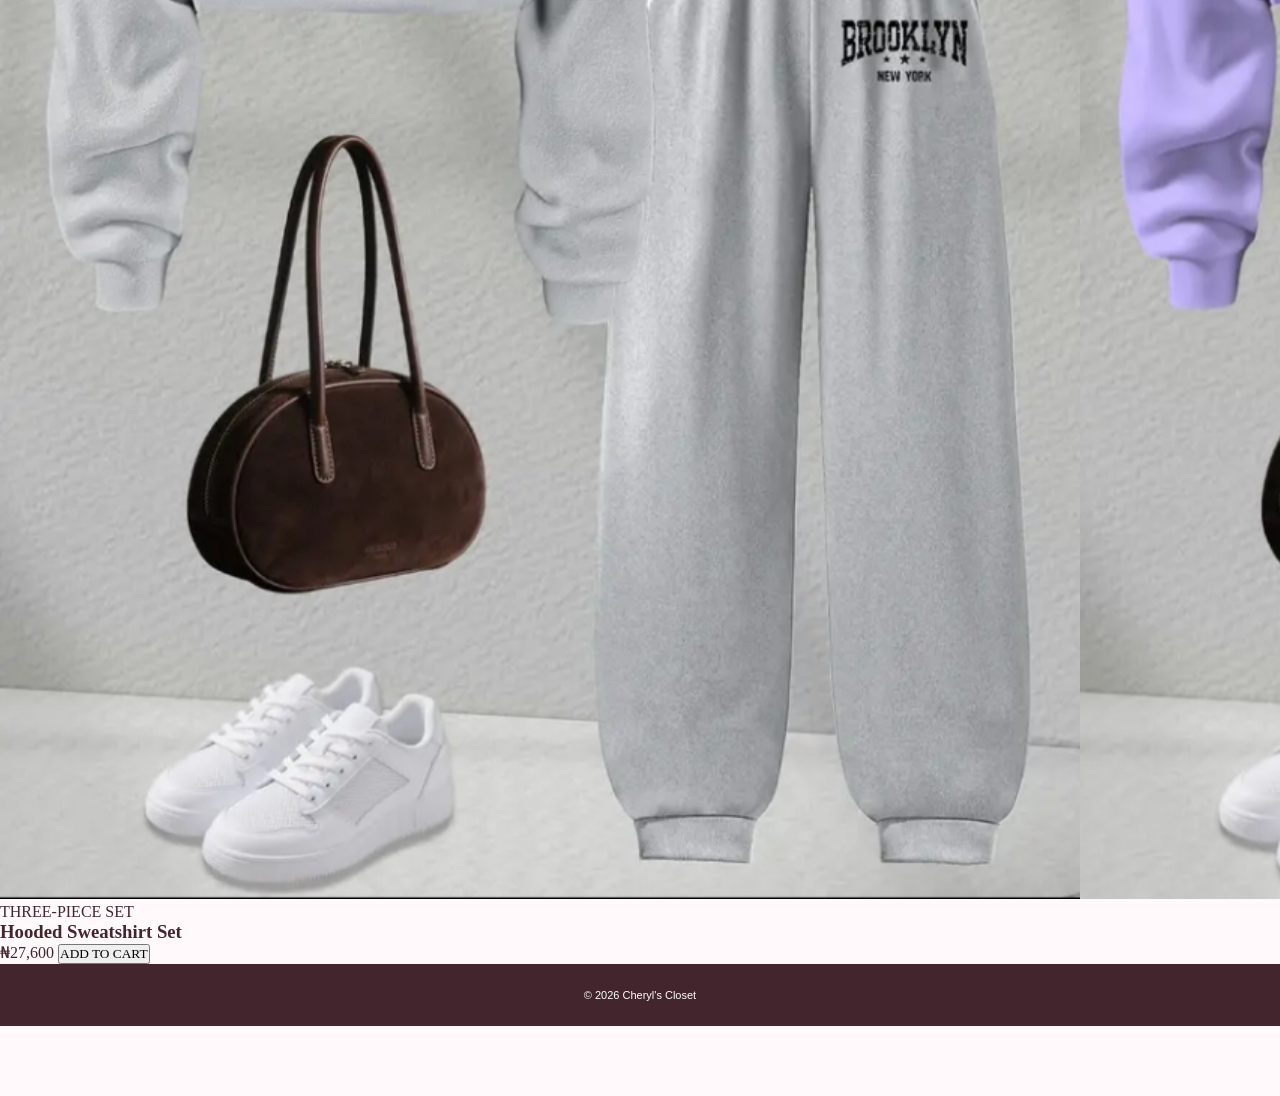
<file: going-out.html>
<!DOCTYPE html>
<html lang="en">
<head>
  <meta charset="UTF-8">
  <meta name="viewport" content="width=device-width, initial-scale=1.0">

  <title>Going-Out | Cheryl's Closet</title>

  <link rel="stylesheet" href="style.css">
</head>

<body>

  <!-- HEADER -->
  <header class="site-header">

    <a href="index.html" class="logo">
      <span>CHERYL'S</span>
      <strong>CLOSET</strong>
    </a>

    <nav class="desktop-nav">
      <a href="index.html">Home</a>
      <a href="shop.html">Shop</a>
      <a href="about.html">About</a>
      <a href="contact.html">Contact</a>
    </nav>

    <div class="header-actions">
      <button aria-label="Search">⌕</button>
      <a href="cart.html" aria-label="Cart">🛍️</a>
    </div>

  </header>


  <!-- GOING-OUT PAGE -->
  <main>

    <section class="category-hero">

      <p>CHERYL'S CLOSET</p>

      <h1>Going-Out</h1>

      <span>Pieces for nights worth remembering.</span>

    </section>


    <section class="products-section">

      <div class="products-heading">

        <div>
          <p>GOING-OUT</p>
          <h2>Our Collection</h2>
        </div>

        <span>2 pieces</span>

      </div>


      <div class="product-grid">


        <!-- THREE-SET PIECE -->

        <article class="product-card">

          <a href="product.html?product=hoodie-tank-trousers" class="product-image">      
            <img src="IMG_20260818_135728.jpg" alt="Hoodie, Tank Top & Trousers">
          </a>

          <div class="product-info">

            <p>THREE-PIECE SET</p>

            <h3>Hoodie, Tank Top & Trousers</h3>

            <span class="product-price">₦23,100</span>

            <button class="add-cart-btn" data-product-id="hoodie-tank-trousers">
  ADD TO CART
            </button>
          </div>

        </article>


        <!-- THREE-PIECE SET -->

        <article class="product-card">

          <a href="product.html?product=hooded-sweatshirt-set" class="product-image">        
            <img src="IMG_20260912_091612.jpg" alt="Hooded Sweatshirt Set">
          </a>

          <div class="product-info">

            <p>THREE-PIECE SET</p>

            <h3>Hooded Sweatshirt Set</h3>

            <span class="product-price">₦27,600</span>

            <button class="add-cart-btn" data-product-id="hooded-sweatshirt-set">
  ADD TO CART
            </button>

          </div>

        </article>


      </div>

    </section>

  </main>


  <!-- MOBILE NAVIGATION -->

  <nav class="mobile-nav">

    <a href="index.html">
      <span>⌂</span>
      <small>Home</small>
    </a>

    <a href="shop.html" class="active">
      <span>♡</span>
      <small>Shop</small>
    </a>

    <a href="cart.html">
      <span>🛍️</span>
      <small>Cart</small>
    </a>

    <a href="about.html">
      <span>○</span>
      <small>About</small>
    </a>

  </nav>


  <footer>
    <p>© 2026 Cheryl's Closet</p>
  </footer>
<script src="script.js"></script>
  
</body>
</html>
</file>
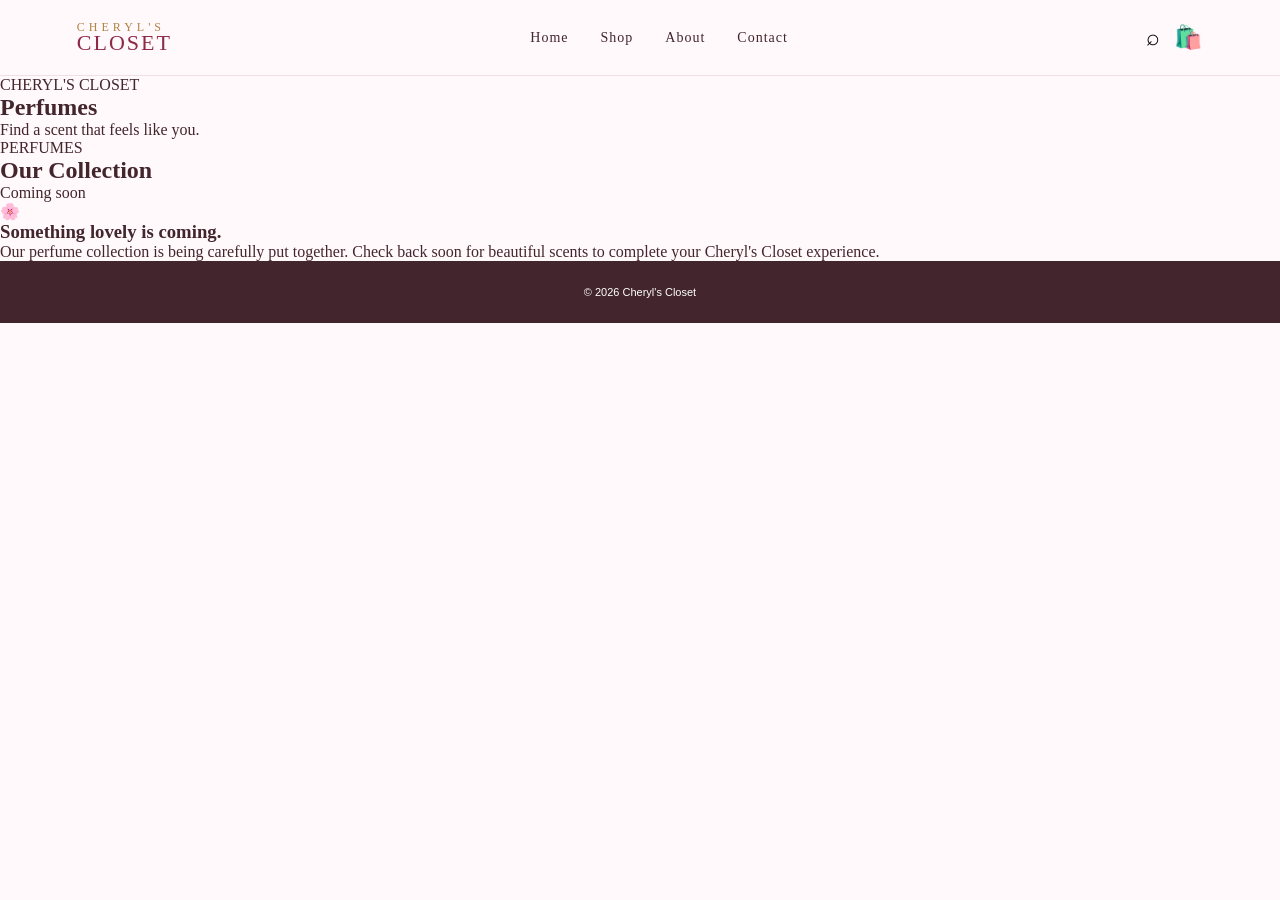
<file: perfumes.html>
<!DOCTYPE html>
<html lang="en">
<head>
  <meta charset="UTF-8">
  <meta name="viewport" content="width=device-width, initial-scale=1.0">

  <title>Perfumes | Cheryl's Closet</title>

  <link rel="stylesheet" href="style.css">
</head>

<body>

  <!-- HEADER -->
  <header class="site-header">

    <a href="index.html" class="logo">
      <span>CHERYL'S</span>
      <strong>CLOSET</strong>
    </a>

    <nav class="desktop-nav">
      <a href="index.html">Home</a>
      <a href="shop.html">Shop</a>
      <a href="about.html">About</a>
      <a href="contact.html">Contact</a>
    </nav>

    <div class="header-actions">
      <button aria-label="Search">⌕</button>
      <a href="cart.html" aria-label="Cart">🛍️</a>
    </div>

  </header>


  <!-- PERFUMES PAGE -->
  <main>

    <section class="category-hero">

      <p>CHERYL'S CLOSET</p>

      <h1>Perfumes</h1>

      <span>Find a scent that feels like you.</span>

    </section>


    <section class="products-section">

      <div class="products-heading">

        <div>
          <p>PERFUMES</p>
          <h2>Our Collection</h2>
        </div>

        <span>Coming soon</span>

      </div>


      <div class="perfume-message">

        <div class="perfume-icon">🌸</div>

        <h3>Something lovely is coming.</h3>

        <p>
          Our perfume collection is being carefully put together.
          Check back soon for beautiful scents to complete your
          Cheryl's Closet experience.
        </p>

      </div>

    </section>

  </main>


  <!-- MOBILE NAVIGATION -->

  <nav class="mobile-nav">

    <a href="index.html">
      <span>⌂</span>
      <small>Home</small>
    </a>

    <a href="shop.html" class="active">
      <span>♡</span>
      <small>Shop</small>
    </a>

    <a href="cart.html">
      <span>🛍️</span>
      <small>Cart</small>
    </a>

    <a href="about.html">
      <span>○</span>
      <small>About</small>
    </a>

  </nav>


  <footer>
    <p>© 2026 Cheryl's Closet</p>
  </footer>

</body>
</html>
</file>
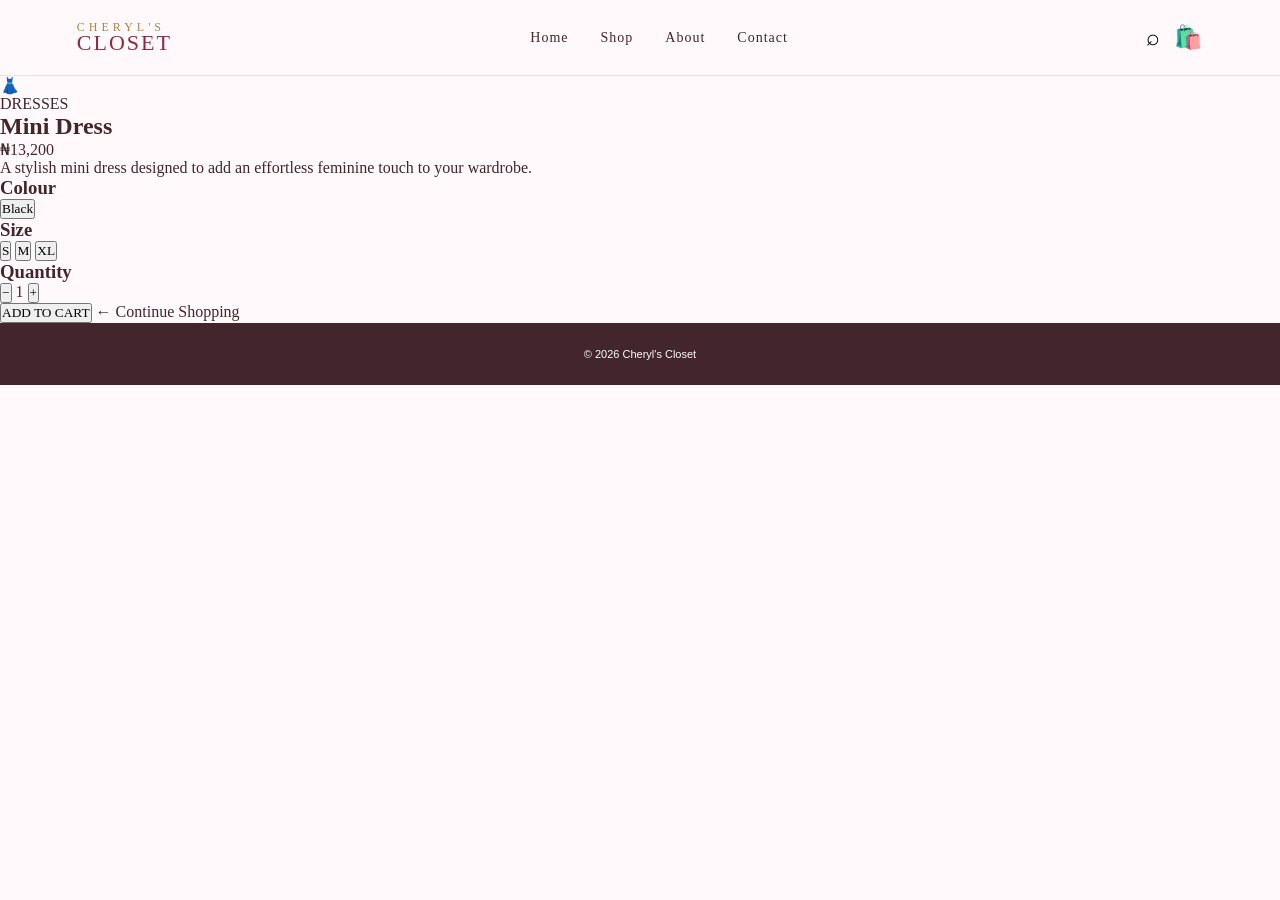
<file: product.html>
<!DOCTYPE html>
<html lang="en">
<head>
  <meta charset="UTF-8">
  <meta name="viewport" content="width=device-width, initial-scale=1.0">

  <title>Product | Cheryl's Closet</title>

  <link rel="stylesheet" href="style.css">
</head>

<body>

  <!-- HEADER -->
  <header class="site-header">

    <a href="index.html" class="logo">
      <span>CHERYL'S</span>
      <strong>CLOSET</strong>
    </a>

    <nav class="desktop-nav">
      <a href="index.html">Home</a>
      <a href="shop.html">Shop</a>
      <a href="about.html">About</a>
      <a href="contact.html">Contact</a>
    </nav>

    <div class="header-actions">
      <button aria-label="Search">⌕</button>
      <a href="cart.html" aria-label="Cart">🛍️</a>
    </div>

  </header>


  <!-- PRODUCT -->
  <main>

    <section class="product-detail">

      <!-- IMAGE -->

      <div class="product-detail-image">

        <div>👗</div>

      </div>


      <!-- INFORMATION -->

      <div class="product-detail-info">

        <p class="product-category">
          DRESSES
        </p>

        <h1>
          Mini Dress
        </h1>

        <span class="product-detail-price">
          ₦13,200
        </span>

        <p class="product-description">
          A stylish mini dress designed to add an effortless
          feminine touch to your wardrobe.
        </p>


        <!-- COLOUR -->

        <div class="product-option">

          <h3>Colour</h3>

          <button
            type="button"
            class="option-btn selected"
          >
            Black
          </button>

        </div>


        <!-- SIZE -->

        <div class="product-option">

          <h3>Size</h3>

          <div class="size-options">

            <button
              type="button"
              class="option-btn"
            >
              S
            </button>

            <button
              type="button"
              class="option-btn selected"
            >
              M
            </button>

            <button
              type="button"
              class="option-btn"
            >
              XL
            </button>

          </div>

        </div>


        <!-- QUANTITY -->

        <div class="product-option">

          <h3>Quantity</h3>

          <div class="quantity-control">

            <button
              type="button"
              id="quantity-minus"
            >
              −
            </button>

            <span id="quantity">
              1
            </span>

            <button
              type="button"
              id="quantity-plus"
            >
              +
            </button>

          </div>

        </div>


        <!-- ADD TO CART -->

        <button
          type="button"
          class="product-add-cart"
          id="add-to-cart"
        >
          ADD TO CART
        </button>


        <a
          href="shop.html"
          class="back-to-shop"
        >
          ← Continue Shopping
        </a>

      </div>

    </section>

  </main>


  <!-- MOBILE NAVIGATION -->

  <nav class="mobile-nav">

    <a href="index.html">
      <span>⌂</span>
      <small>Home</small>
    </a>

    <a href="shop.html">
      <span>♡</span>
      <small>Shop</small>
    </a>

    <a href="cart.html">
      <span>🛍️</span>
      <small>Cart</small>
    </a>

    <a href="about.html">
      <span>○</span>
      <small>About</small>
    </a>

  </nav>


  <footer>
    <p>© 2026 Cheryl's Closet</p>
  </footer>


  <script src="script.js"></script>

</body>
</html>
</file>
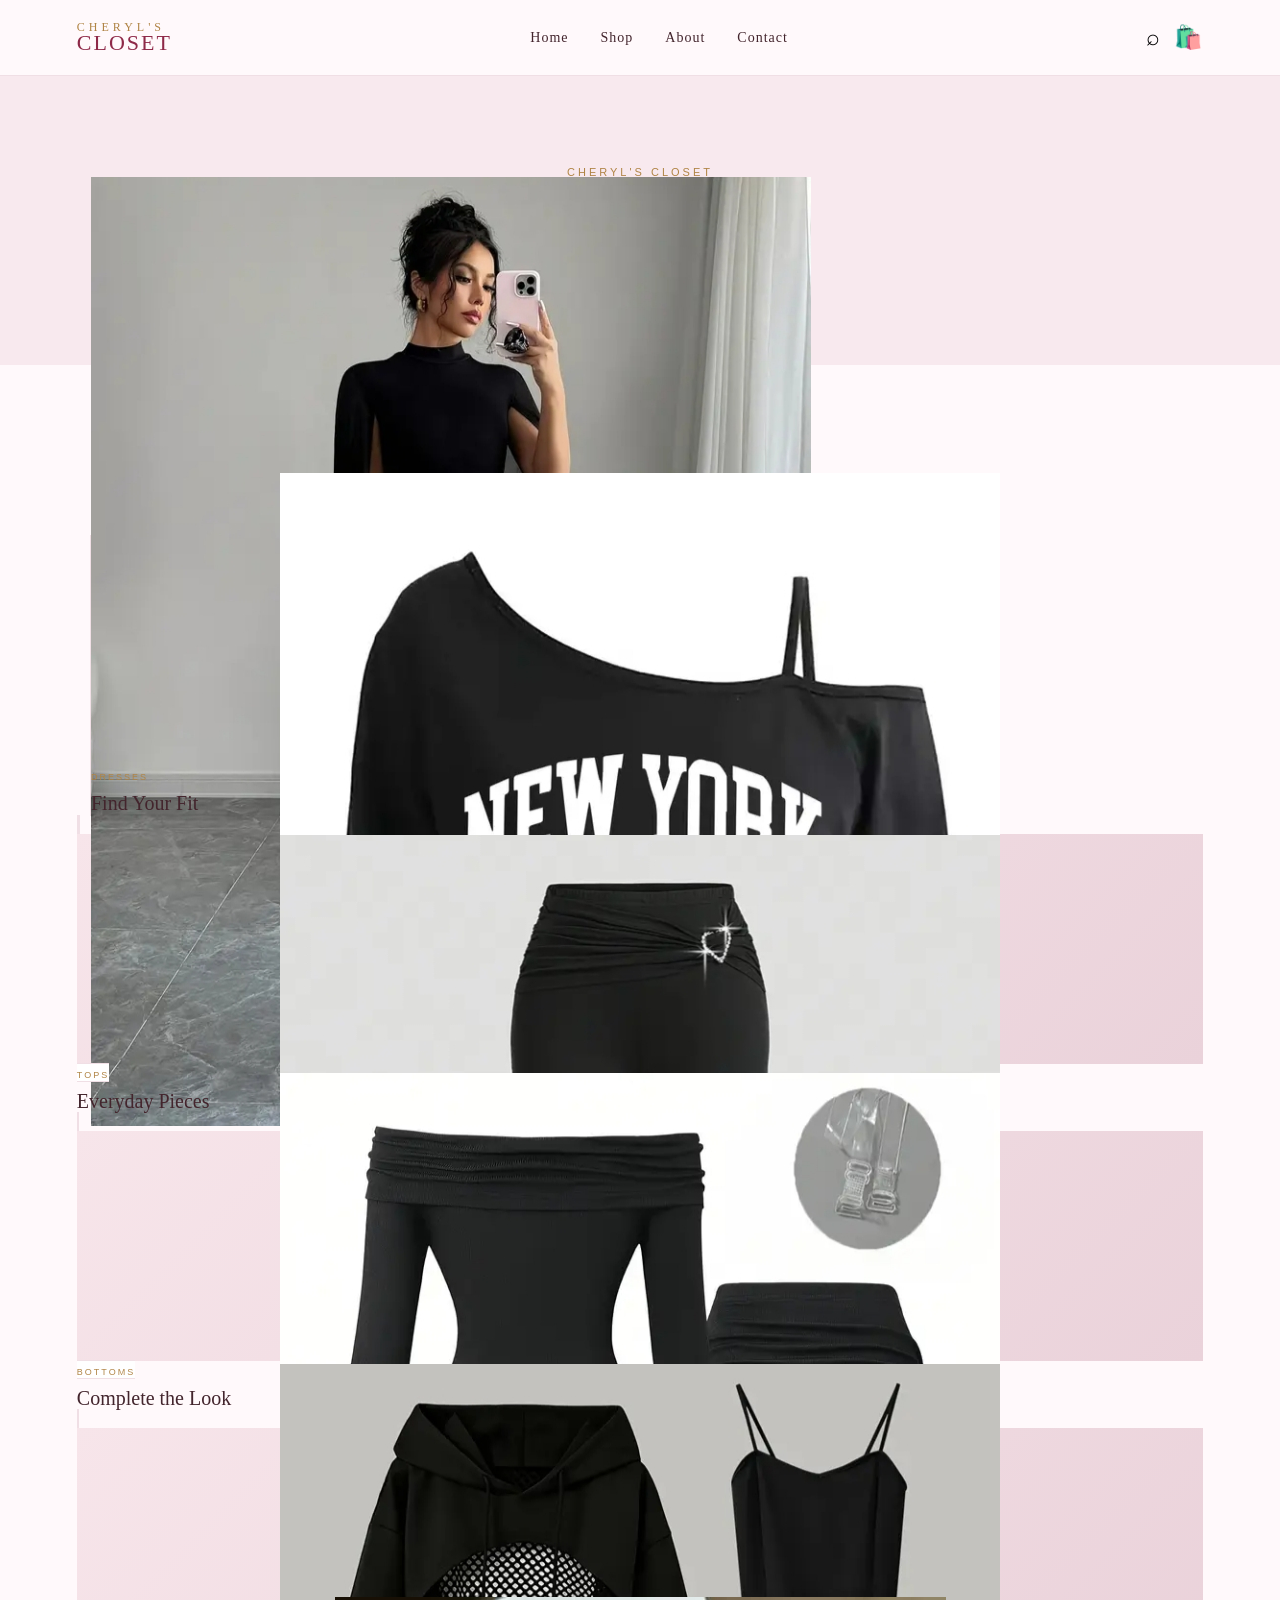
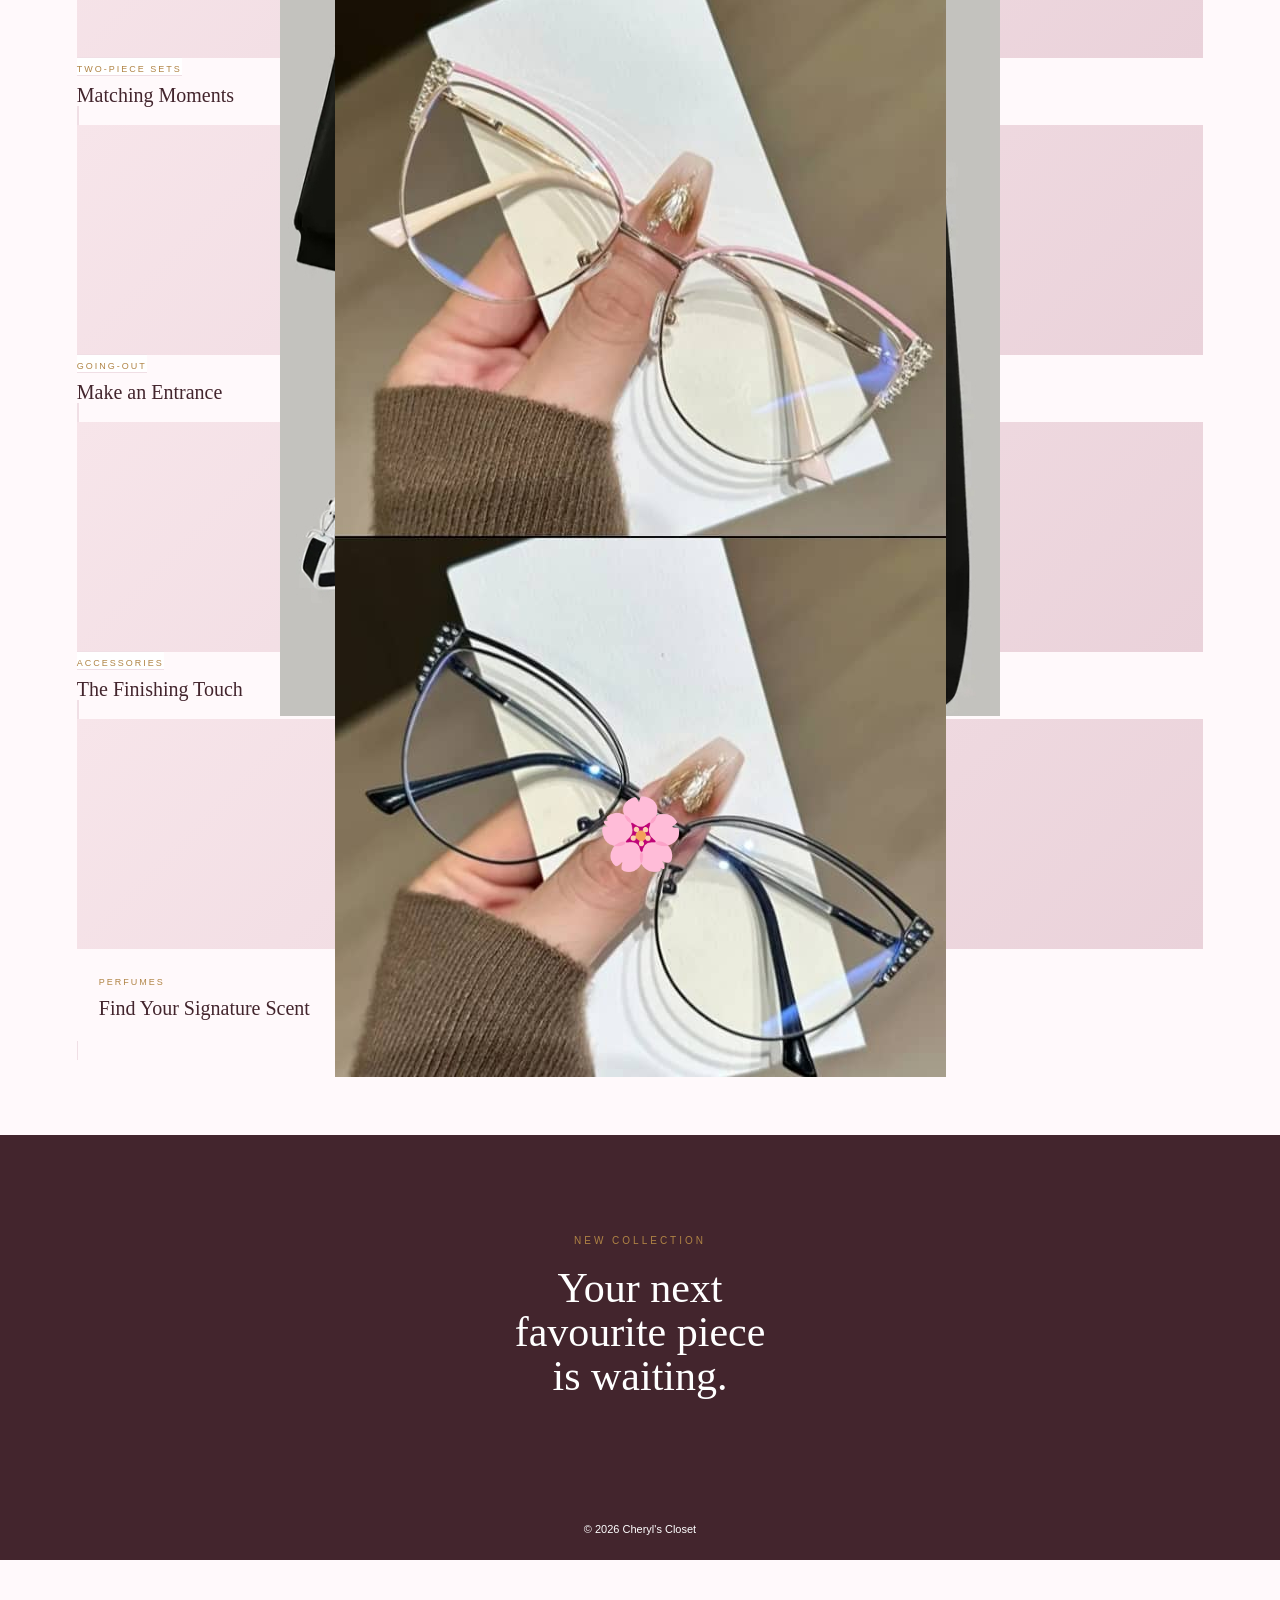
<file: shop.html>
<!DOCTYPE html>
<html lang="en">
<head>
  <meta charset="UTF-8">
  <meta name="viewport" content="width=device-width, initial-scale=1.0">

  <title>Shop | Cheryl's Closet</title>

  <link rel="stylesheet" href="style.css">
</head>

<body>

  <!-- HEADER -->
  <header class="site-header">

    <a href="index.html" class="logo">
      <span>CHERYL'S</span>
      <strong>CLOSET</strong>
    </a>

    <nav class="desktop-nav">
      <a href="index.html">Home</a>
      <a href="shop.html">Shop</a>
      <a href="about.html">About</a>
      <a href="contact.html">Contact</a>
    </nav>

    <div class="header-actions">
      <button aria-label="Search">⌕</button>
      <a href="cart.html" aria-label="Cart">🛍️</a>
    </div>

  </header>


  <!-- SHOP PAGE -->
  <main>

    <section class="page-hero">

      <p>CHERYL'S CLOSET</p>

      <h1>Shop All</h1>

      <span>Find something that feels like you.</span>

    </section>


    <!-- SHOP CATEGORIES -->

    <section class="shop-section">

      <div class="section-heading">
        <p>EXPLORE</p>
        <h2>Shop Our Collection</h2>
      </div>


      <div class="shop-category-grid">

        <a href="dresses.html" class="shop-category-card">
          <div class="shop-category-image">
  <img src="IMG_20260818_134749.jpg" alt="Dresses">
          </div>
            <small>DRESSES</small>
            <h3>Find Your Fit</h3>
          </div>
        </a>


        <a href="tops.html" class="shop-category-card">
          <div class="shop-category-image">
  <img src="IMG_20260818_133908.jpg" alt="Tops">
          </div>
            <small>TOPS</small>
            <h3>Everyday Pieces</h3>
          </div>
        </a>


        <a href="bottoms.html" class="shop-category-card">
          <div class="shop-category-image">
  <img src="IMG_20260817_100412.jpg" alt="Bottoms">
          </div>
            <small>BOTTOMS</small>
            <h3>Complete the Look</h3>
          </div>
        </a>


        <a href="two-piece.html" class="shop-category-card">
          <div class="shop-category-image">
  <img src="IMG_20260818_134307.jpg" alt="Two-Piece Sets">
          </div>
            <small>TWO-PIECE SETS</small>
            <h3>Matching Moments</h3>
          </div>
        </a>


        <a href="going-out.html" class="shop-category-card">
          <div class="shop-category-image">
  <img src="IMG_20260818_135728.jpg" alt="Going-Out">
          </div>
            <small>GOING-OUT</small>
            <h3>Make an Entrance</h3>
          </div>
        </a>


        <a href="accessories.html" class="shop-category-card">
          <div class="shop-category-image">
  <img src="IMG-20260912-WA0052.jpg" alt="Accessories">
          </div>
            <small>ACCESSORIES</small>
            <h3>The Finishing Touch</h3>
          </div>
        </a>

        <a href="perfumes.html" class="shop-category-card">
  <div class="shop-category-image">🌸</div>
  <div>
    <small>PERFUMES</small>
    <h3>Find Your Signature Scent</h3>
  </div>
        </a>
        
      </div>

    </section>


    <!-- COMING SOON -->

    <section class="shop-message">

      <p>NEW COLLECTION</p>

      <h2>
        Your next<br>
        favourite piece<br>
        is waiting.
      </h2>

    </section>

  </main>


  <!-- MOBILE NAVIGATION -->

  <nav class="mobile-nav">

    <a href="index.html">
      <span>⌂</span>
      <small>Home</small>
    </a>

    <a href="shop.html" class="active">
      <span>♡</span>
      <small>Shop</small>
    </a>

    <a href="cart.html">
      <span>🛍️</span>
      <small>Cart</small>
    </a>

    <a href="about.html">
      <span>○</span>
      <small>About</small>
    </a>

  </nav>


  <footer>
    <p>© 2026 Cheryl's Closet</p>
  </footer>


</body>
      </html>
</file>
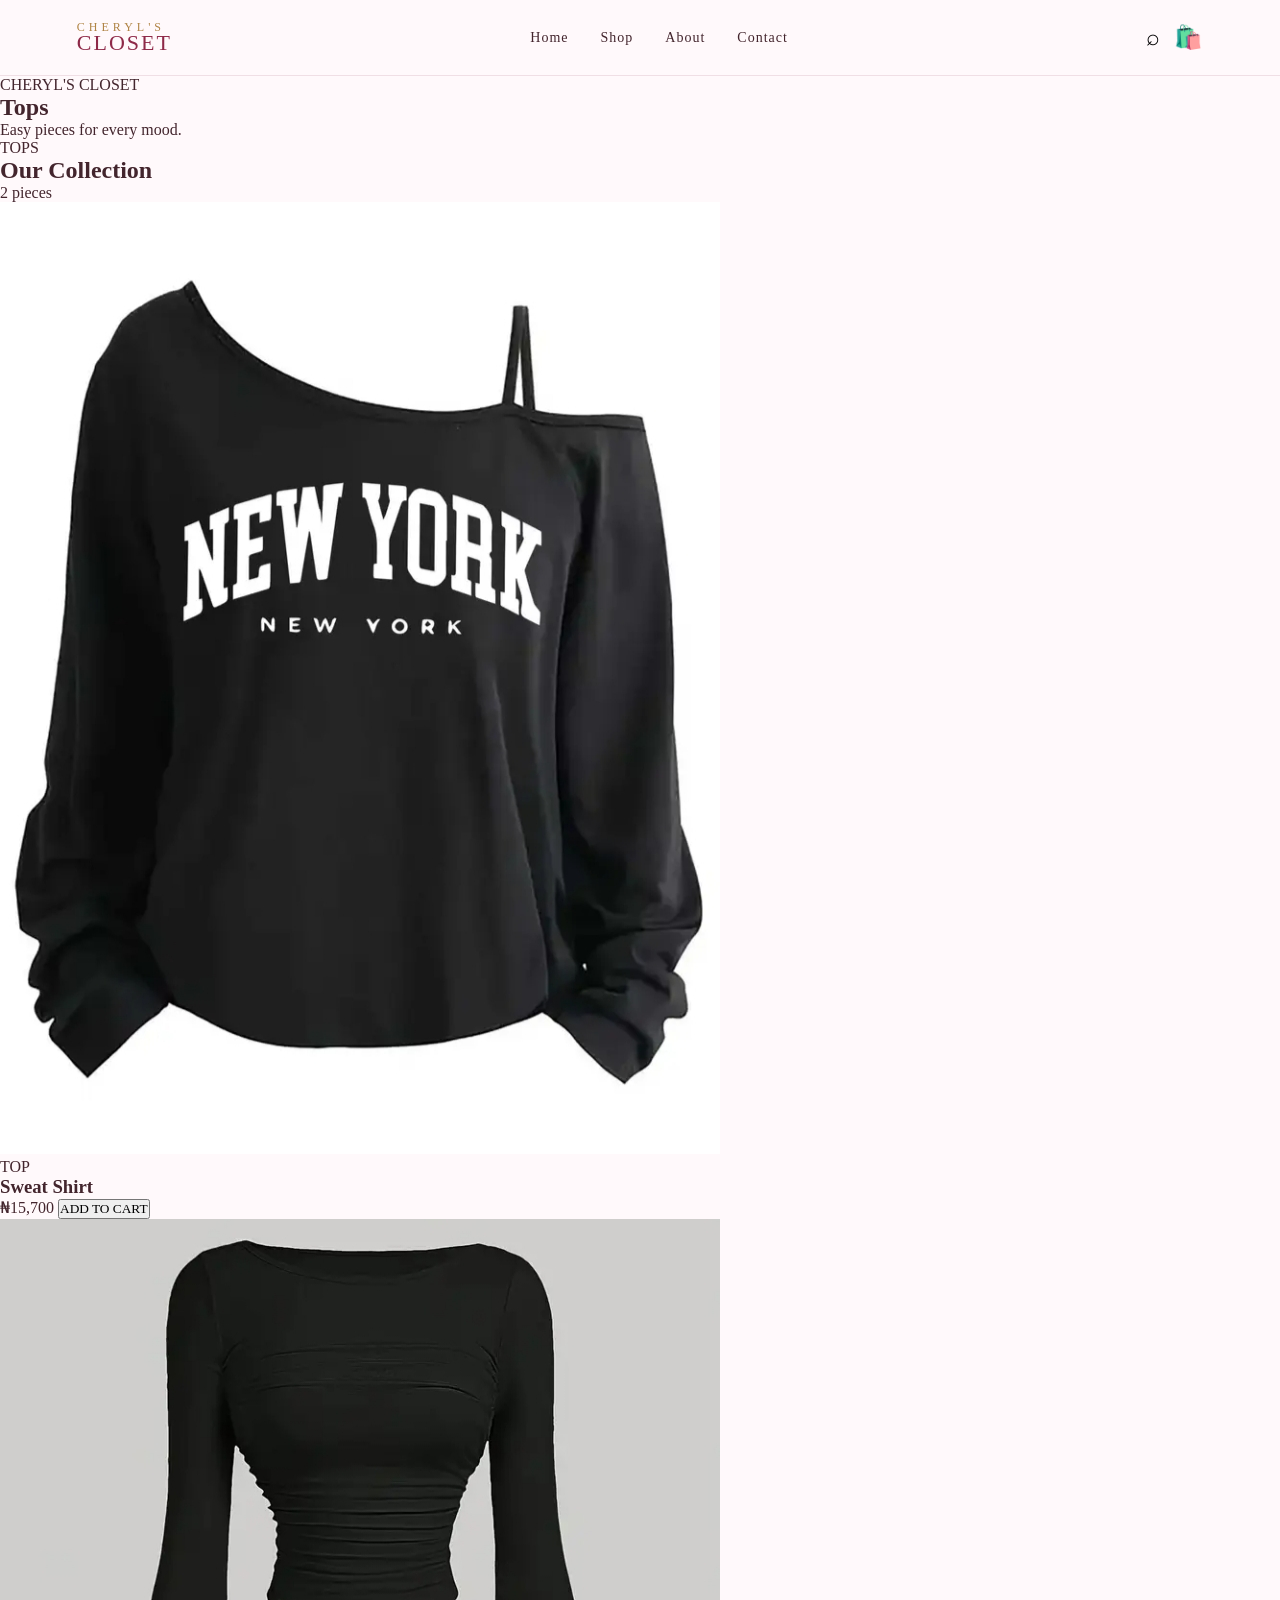
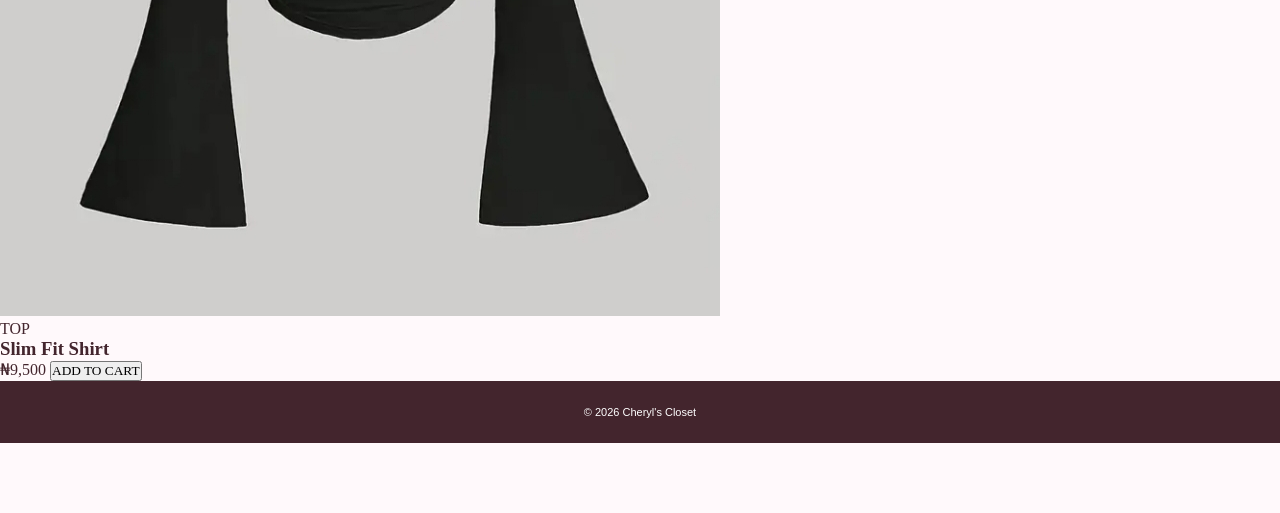
<file: tops.html>
<!DOCTYPE html>
<html lang="en">
<head>
  <meta charset="UTF-8">
  <meta name="viewport" content="width=device-width, initial-scale=1.0">

  <title>Tops | Cheryl's Closet</title>

  <link rel="stylesheet" href="style.css">
</head>

<body>

  <header class="site-header">

    <a href="index.html" class="logo">
      <span>CHERYL'S</span>
      <strong>CLOSET</strong>
    </a>

    <nav class="desktop-nav">
      <a href="index.html">Home</a>
      <a href="shop.html">Shop</a>
      <a href="about.html">About</a>
      <a href="contact.html">Contact</a>
    </nav>

    <div class="header-actions">
      <button aria-label="Search">⌕</button>
      <a href="cart.html" aria-label="Cart">🛍️</a>
    </div>

  </header>


  <main>

    <section class="category-hero">

      <p>CHERYL'S CLOSET</p>

      <h1>Tops</h1>

      <span>Easy pieces for every mood.</span>

    </section>


    <section class="products-section">

      <div class="products-heading">

        <div>
          <p>TOPS</p>
          <h2>Our Collection</h2>
        </div>

        <span>2 pieces</span>

      </div>


      <div class="product-grid">


        <!-- SWEAT SHIRT -->

        <article class="product-card">
<a href="product.html?product=sweat-shirt" class="product-image">         
  <img src="IMG_20260818_133908.jpg" alt="Sweat Shirt">
          </a>

          <div class="product-info">

            <p>TOP</p>

            <h3>Sweat Shirt</h3>

            <span class="product-price">₦15,700</span>

            <button class="add-cart-btn" data-product-id="sweat-shirt">
  ADD TO CART
            </button>

          </div>

        </article>


        <!-- SLIM FIT SHIRT -->

        <article class="product-card">

    <a href="product.html?product=slim-fit-shirt" class="product-image">         
      <img src="IMG_20260818_134242.jpg" alt="Slim Fit Shirt">
          </a>

          <div class="product-info">

            <p>TOP</p>

            <h3>Slim Fit Shirt</h3>

            <span class="product-price">₦9,500</span>

            <button class="add-cart-btn" data-product-id="slim-fit-shirt">
  ADD TO CART
            </button>

          </div>

        </article>


      </div>

    </section>

  </main>


  <nav class="mobile-nav">

    <a href="index.html">
      <span>⌂</span>
      <small>Home</small>
    </a>

    <a href="shop.html" class="active">
      <span>♡</span>
      <small>Shop</small>
    </a>

    <a href="cart.html">
      <span>🛍️</span>
      <small>Cart</small>
    </a>

    <a href="about.html">
      <span>○</span>
      <small>About</small>
    </a>

  </nav>


  <footer>
    <p>© 2026 Cheryl's Closet</p>
  </footer>
<script src="script.js"></script>
  
</body>
</html>
</file>
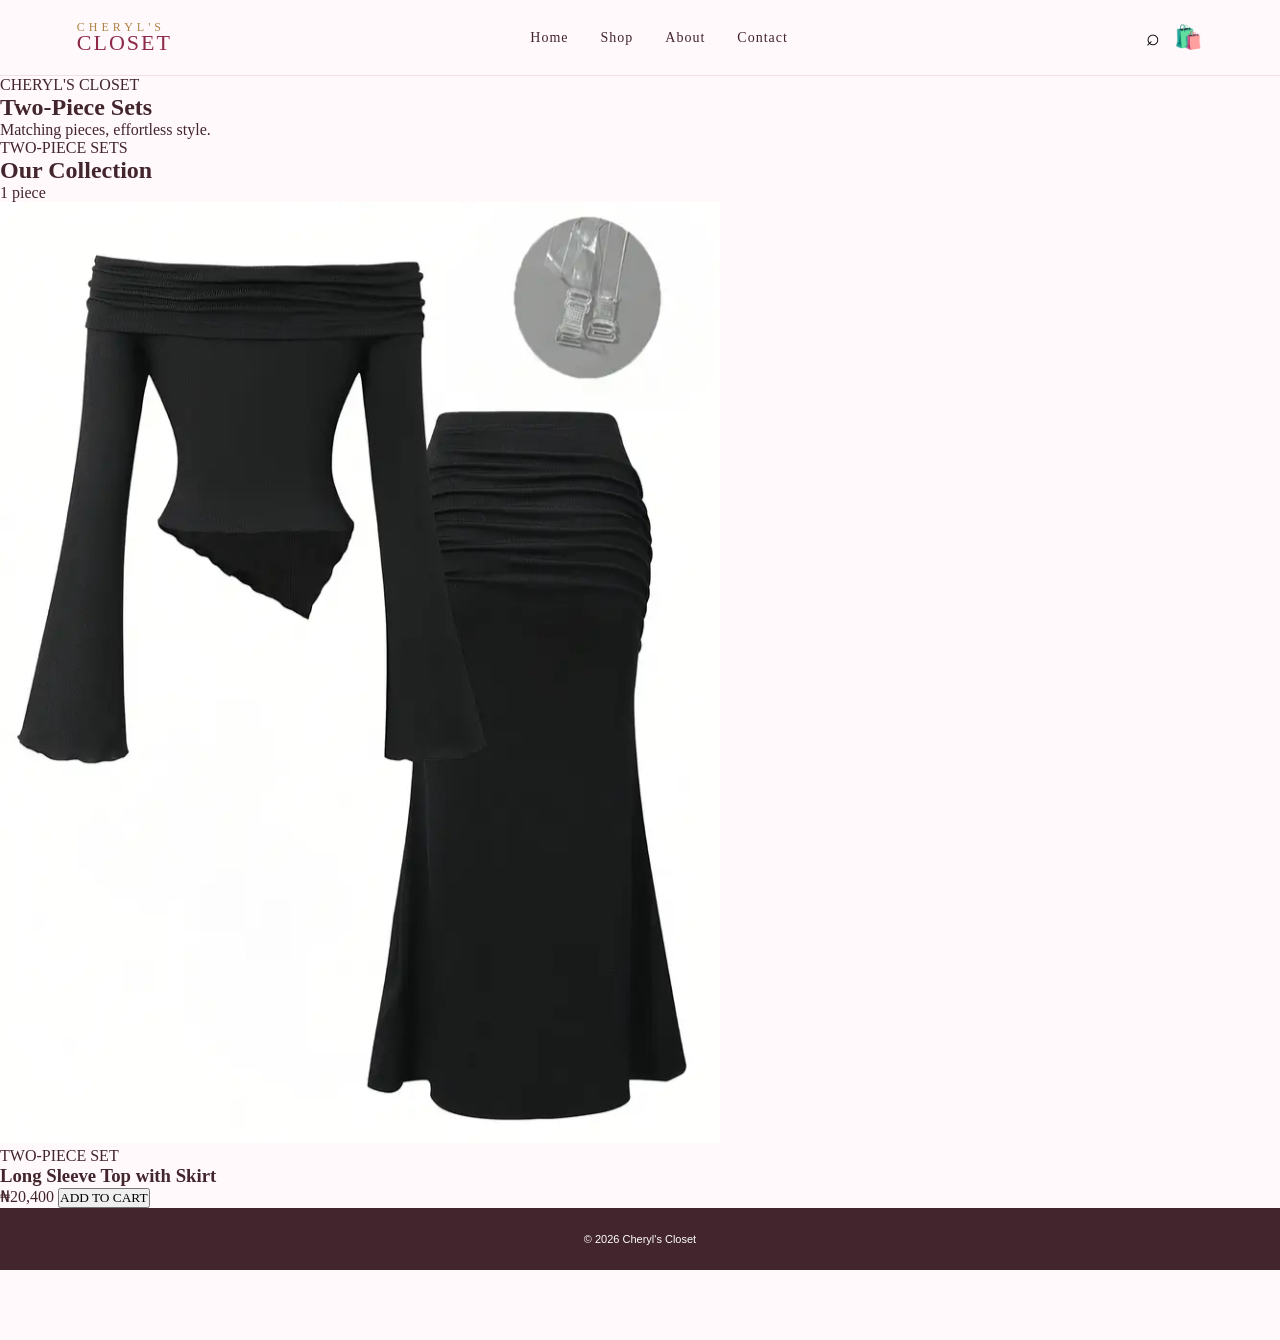
<file: two-piece.html>
<!DOCTYPE html>
<html lang="en">
<head>
  <meta charset="UTF-8">
  <meta name="viewport" content="width=device-width, initial-scale=1.0">

  <title>Two-Piece Sets | Cheryl's Closet</title>

  <link rel="stylesheet" href="style.css">
</head>

<body>

  <!-- HEADER -->
  <header class="site-header">

    <a href="index.html" class="logo">
      <span>CHERYL'S</span>
      <strong>CLOSET</strong>
    </a>

    <nav class="desktop-nav">
      <a href="index.html">Home</a>
      <a href="shop.html">Shop</a>
      <a href="about.html">About</a>
      <a href="contact.html">Contact</a>
    </nav>

    <div class="header-actions">
      <button aria-label="Search">⌕</button>
      <a href="cart.html" aria-label="Cart">🛍️</a>
    </div>

  </header>


  <!-- TWO-PIECE PAGE -->
  <main>

    <section class="category-hero">

      <p>CHERYL'S CLOSET</p>

      <h1>Two-Piece Sets</h1>

      <span>Matching pieces, effortless style.</span>

    </section>


    <section class="products-section">

      <div class="products-heading">

        <div>
          <p>TWO-PIECE SETS</p>
          <h2>Our Collection</h2>
        </div>

        <span>1 piece</span>

      </div>


      <div class="product-grid">


        <!-- LONG SLEEVE TOP WITH SKIRT -->

        <article class="product-card">

          <a href="product.html?product=long-sleeve-top-skirt" class="product-image">            
            <img src="IMG_20260818_134307.jpg" alt="Long Sleeve Top with Skirt">
          </a>

          <div class="product-info">

            <p>TWO-PIECE SET</p>

            <h3>Long Sleeve Top with Skirt</h3>

            <span class="product-price">₦20,400</span>

            <button class="add-cart-btn" data-product-id="long-sleeve-top-skirt">
  ADD TO CART
            </button>

          </div>

        </article>


      </div>

    </section>

  </main>


  <!-- MOBILE NAVIGATION -->

  <nav class="mobile-nav">

    <a href="index.html">
      <span>⌂</span>
      <small>Home</small>
    </a>

    <a href="shop.html" class="active">
      <span>♡</span>
      <small>Shop</small>
    </a>

    <a href="cart.html">
      <span>🛍️</span>
      <small>Cart</small>
    </a>

    <a href="about.html">
      <span>○</span>
      <small>About</small>
    </a>

  </nav>


  <footer>
    <p>© 2026 Cheryl's Closet</p>
  </footer>
<script src="script.js"></script>
  
</body>
</html>
</file>
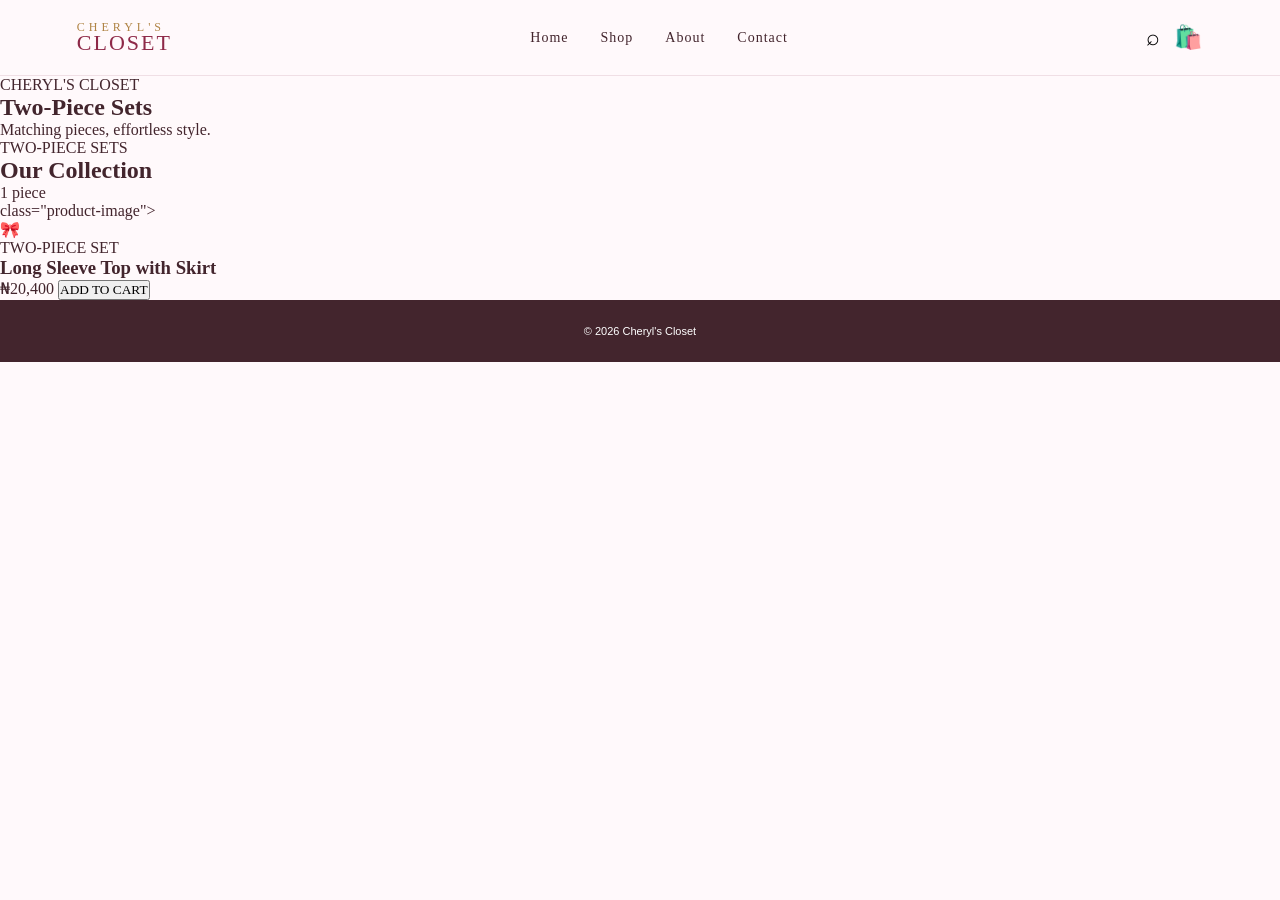
<file: two-pieces.html>
<!DOCTYPE html>
<html lang="en">
<head>
  <meta charset="UTF-8">
  <meta name="viewport" content="width=device-width, initial-scale=1.0">

  <title>Two-Piece Sets | Cheryl's Closet</title>

  <link rel="stylesheet" href="style.css">
</head>

<body>

  <!-- HEADER -->
  <header class="site-header">

    <a href="index.html" class="logo">
      <span>CHERYL'S</span>
      <strong>CLOSET</strong>
    </a>

    <nav class="desktop-nav">
      <a href="index.html">Home</a>
      <a href="shop.html">Shop</a>
      <a href="about.html">About</a>
      <a href="contact.html">Contact</a>
    </nav>

    <div class="header-actions">
      <button aria-label="Search">⌕</button>
      <a href="cart.html" aria-label="Cart">🛍️</a>
    </div>

  </header>


  <!-- TWO-PIECE PAGE -->
  <main>

    <section class="category-hero">

      <p>CHERYL'S CLOSET</p>

      <h1>Two-Piece Sets</h1>

      <span>Matching pieces, effortless style.</span>

    </section>


    <section class="products-section">

      <div class="products-heading">

        <div>
          <p>TWO-PIECE SETS</p>
          <h2>Our Collection</h2>
        </div>

        <span>1 piece</span>

      </div>


      <div class="product-grid">


        <!-- LONG SLEEVE TOP WITH SKIRT -->

        <article class="product-card">

          <a href="product.html?product=long-sleeve-top-skirt"> class="product-image">
            <div>🎀</div>
          </a>

          <div class="product-info">

            <p>TWO-PIECE SET</p>

            <h3>Long Sleeve Top with Skirt</h3>

            <span class="product-price">₦20,400</span>

            <button class="add-cart-btn">
              ADD TO CART
            </button>

          </div>

        </article>


      </div>

    </section>

  </main>


  <!-- MOBILE NAVIGATION -->

  <nav class="mobile-nav">

    <a href="index.html">
      <span>⌂</span>
      <small>Home</small>
    </a>

    <a href="shop.html" class="active">
      <span>♡</span>
      <small>Shop</small>
    </a>

    <a href="cart.html">
      <span>🛍️</span>
      <small>Cart</small>
    </a>

    <a href="about.html">
      <span>○</span>
      <small>About</small>
    </a>

  </nav>


  <footer>
    <p>© 2026 Cheryl's Closet</p>
  </footer>

</body>
</html>
</file>
<file: style.css>
/* =========================
   CHERYL'S CLOSET
   MAIN STYLESHEET
========================= */

* {
  margin: 0;
  padding: 0;
  box-sizing: border-box;
}

:root {
  --cream: #fff9fb;
  --soft-pink: #f8e9ee;
  --pink: #e8c5d0;
  --wine: #8e2948;
  --dark: #43252d;
  --gold: #b08445;
  --white: #ffffff;
}

html {
  scroll-behavior: smooth;
}

body {
  font-family: Georgia, "Times New Roman", serif;
  background: var(--cream);
  color: var(--dark);
  padding-bottom: 70px;
}

a {
  color: inherit;
  text-decoration: none;
}

button {
  font-family: inherit;
}


/* =========================
   HEADER
========================= */

.site-header {
  width: 100%;
  height: 76px;
  padding: 0 6%;
  background: rgba(255, 249, 251, 0.96);

  display: flex;
  align-items: center;
  justify-content: space-between;

  position: sticky;
  top: 0;
  z-index: 1000;

  border-bottom: 1px solid #f0dfe5;
}

.logo {
  display: flex;
  flex-direction: column;
  line-height: 0.9;
  letter-spacing: 2px;
}

.logo span {
  font-size: 12px;
  color: var(--gold);
  letter-spacing: 4px;
}

.logo strong {
  font-size: 22px;
  color: var(--wine);
  font-weight: normal;
}

.desktop-nav {
  display: flex;
  gap: 32px;
}

.desktop-nav a {
  font-size: 14px;
  letter-spacing: 1px;
  transition: 0.25s;
}

.desktop-nav a:hover {
  color: var(--wine);
}

.header-actions {
  display: flex;
  align-items: center;
  gap: 14px;
}

.header-actions button,
.header-actions a {
  border: none;
  background: none;
  font-size: 23px;
  cursor: pointer;
}


/* =========================
   HERO
========================= */

.hero {
  min-height: 590px;

  display: flex;
  align-items: center;

  padding: 60px 8%;

  background:
    linear-gradient(
      90deg,
      rgba(255, 249, 251, 0.97) 0%,
      rgba(255, 249, 251, 0.85) 45%,
      rgba(255, 249, 251, 0.25) 100%
    ),
    linear-gradient(135deg, #f7dfe7, #ead0d8);

  position: relative;
  overflow: hidden;
}

.hero::after {
  content: "";
  position: absolute;
  width: 330px;
  height: 330px;
  border-radius: 50%;

  background: rgba(255, 255, 255, 0.32);

  right: 8%;
  top: 15%;
}

.hero-content {
  position: relative;
  z-index: 2;
  max-width: 500px;
}

.hero-small {
  color: var(--gold);
  font-size: 13px;
  letter-spacing: 4px;
  margin-bottom: 18px;
}

.hero h1 {
  font-size: clamp(48px, 8vw, 90px);
  line-height: 0.86;
  font-weight: normal;
  letter-spacing: 2px;
}

.hero h1 span {
  color: var(--wine);
}

.hero-text {
  margin: 25px 0;
  font-family: Arial, sans-serif;
  font-size: 15px;
  color: #694952;
}

.primary-btn {
  display: inline-block;
  padding: 15px 28px;
  background: var(--wine);
  color: white;

  font-family: Arial, sans-serif;
  font-size: 12px;
  letter-spacing: 2px;

  transition: 0.25s;
}

.primary-btn:hover {
  background: var(--dark);
}


/* =========================
   SECTION HEADINGS
========================= */

.categories-section,
.featured-section {
  padding: 80px 6%;
}

.section-heading {
  text-align: center;
  margin-bottom: 38px;
}

.section-heading p {
  color: var(--gold);
  font-family: Arial, sans-serif;
  font-size: 11px;
  letter-spacing: 3px;
  margin-bottom: 8px;
}

.section-heading h2 {
  font-size: 32px;
  font-weight: normal;
}


/* =========================
   CATEGORIES
========================= */

.category-grid {
  display: grid;
  grid-template-columns: repeat(6, 1fr);
  gap: 18px;
}

.category-card {
  text-align: center;
  transition: 0.25s;
}

.category-card:hover {
  transform: translateY(-5px);
}

.category-icon {
  width: 105px;
  height: 105px;
  margin: 0 auto 12px;

  border-radius: 50%;

  background: var(--soft-pink);

  display: flex;
  align-items: center;
  justify-content: center;

  font-size: 38px;

  border: 1px solid #efd9e1;
}

.category-card span {
  font-size: 14px;
}


/* =========================
   FEATURED
========================= */

.featured-grid {
  display: grid;
  grid-template-columns: repeat(2, 1fr);
  gap: 25px;
  max-width: 1000px;
  margin: auto;
}

.featured-card {
  background: white;
  border: 1px solid #f0dfe5;
}

.product-placeholder {
  height: 270px;

  background:
    linear-gradient(135deg, #f7e5ea, #ead2da);

  display: flex;
  align-items: center;
  justify-content: center;

  font-size: 80px;
}

.featured-info {
  padding: 25px;
}

.featured-info p {
  color: var(--gold);
  font-family: Arial, sans-serif;
  font-size: 10px;
  letter-spacing: 2px;
  margin-bottom: 8px;
}

.featured-info h3 {
  font-size: 22px;
  font-weight: normal;
  margin-bottom: 18px;
}

.featured-info a {
  color: var(--wine);
  font-family: Arial, sans-serif;
  font-size: 11px;
  letter-spacing: 1px;
}


/* =========================
   BRAND MESSAGE
========================= */

.brand-message {
  text-align: center;
  padding: 90px 25px;

  background: var(--soft-pink);
}

.brand-message p {
  color: var(--gold);
  font-family: Arial, sans-serif;
  font-size: 11px;
  letter-spacing: 3px;
  margin-bottom: 18px;
}

.brand-message h2 {
  font-size: 43px;
  font-weight: normal;
  line-height: 1;
  margin-bottom: 28px;
}

.brand-message em {
  color: var(--wine);
}

.outline-btn {
  display: inline-block;
  padding: 14px 22px;

  border: 1px solid var(--wine);
  color: var(--wine);

  font-family: Arial, sans-serif;
  font-size: 11px;
  letter-spacing: 1px;
}


/* =========================
   MOBILE NAV
========================= */

.mobile-nav {
  display: none;
}


/* =========================
   FOOTER
========================= */

footer {
  text-align: center;
  padding: 25px;
  background: var(--dark);
  color: white;

  font-family: Arial, sans-serif;
  font-size: 11px;
}


/* =========================
   MOBILE
========================= */

@media (max-width: 700px) {

  body {
    padding-bottom: 70px;
  }

  .site-header {
    height: 68px;
    padding: 0 18px;
  }

  .logo span {
    font-size: 8px;
    letter-spacing: 3px;
  }

  .logo strong {
    font-size: 18px;
  }

  .desktop-nav {
    display: none;
  }

  .header-actions button,
  .header-actions a {
    font-size: 20px;
  }


  /* HERO */

  .hero {
    min-height: 540px;
    padding: 40px 25px;

    align-items: flex-end;

    background:
      linear-gradient(
        0deg,
        rgba(255, 249, 251, 0.97) 0%,
        rgba(255, 249, 251, 0.65) 50%,
        rgba(255, 249, 251, 0.15) 100%
      ),
      linear-gradient(135deg, #f3d8e0, #e5c5cf);
  }

  .hero h1 {
    font-size: 55px;
  }

  .hero-text {
    font-size: 13px;
  }

  .primary-btn {
    width: 100%;
    text-align: center;
  }


  /* CATEGORIES */

  .categories-section,
  .featured-section {
    padding: 55px 18px;
  }

  .section-heading h2 {
    font-size: 27px;
  }

  .category-grid {
    grid-template-columns: repeat(3, 1fr);
    gap: 25px 10px;
  }

  .category-icon {
    width: 76px;
    height: 76px;
    font-size: 29px;
  }

  .category-card span {
    font-size: 12px;
  }


  /* FEATURED */

  .featured-grid {
    grid-template-columns: 1fr;
  }

  .product-placeholder {
    height: 230px;
  }


  /* BRAND */

  .brand-message {
    padding: 70px 20px;
  }

  .brand-message h2 {
    font-size: 36px;
  }


  /* MOBILE NAV */

  .mobile-nav {
    position: fixed;
    bottom: 0;
    left: 0;

    width: 100%;
    height: 66px;

    background: rgba(255, 255, 255, 0.97);

    border-top: 1px solid #ecdce2;

    display: grid;
    grid-template-columns: repeat(4, 1fr);

    z-index: 2000;
  }

  .mobile-nav a {
    display: flex;
    flex-direction: column;
    align-items: center;
    justify-content: center;

    gap: 3px;

    color: #80616a;
  }

  .mobile-nav a.active {
    color: var(--wine);
  }

  .mobile-nav span {
    font-size: 19px;
  }

  .mobile-nav small {
    font-family: Arial, sans-serif;
    font-size: 9px;
  }

  footer {
    display: none;
  }

  }

/* =========================
   SHOP PAGE
========================= */

.page-hero {
  padding: 90px 20px;
  text-align: center;
  background: var(--soft-pink);
}

.page-hero p {
  color: var(--gold);
  font-family: Arial, sans-serif;
  font-size: 11px;
  letter-spacing: 3px;
  margin-bottom: 12px;
}

.page-hero h1 {
  font-size: 48px;
  font-weight: normal;
  color: var(--wine);
  margin-bottom: 12px;
}

.page-hero span {
  font-family: Arial, sans-serif;
  font-size: 13px;
  color: #694952;
}


/* SHOP CATEGORIES */

.shop-section {
  padding: 75px 6%;
}

.shop-category-grid {
  display: grid;
  grid-template-columns: repeat(3, 1fr);
  gap: 25px;
  max-width: 1100px;
  margin: auto;
}

.shop-category-card {
  background: var(--white);
  border: 1px solid #f0dfe5;
  transition: 0.25s;
}

.shop-category-card:hover {
  transform: translateY(-5px);
  box-shadow: 0 10px 25px rgba(67, 37, 45, 0.08);
}

.shop-category-image {
  height: 230px;

  background:
    linear-gradient(135deg, #f7e5ea, #ead2da);

  display: flex;
  align-items: center;
  justify-content: center;

  font-size: 70px;
}

.shop-category-card > div:last-child {
  padding: 22px;
}

.shop-category-card small {
  color: var(--gold);
  font-family: Arial, sans-serif;
  font-size: 9px;
  letter-spacing: 2px;
}

.shop-category-card h3 {
  font-size: 20px;
  font-weight: normal;
  margin-top: 8px;
}


/* SHOP MESSAGE */

.shop-message {
  text-align: center;
  padding: 100px 25px;
  background: var(--dark);
  color: white;
}

.shop-message p {
  color: var(--gold);
  font-family: Arial, sans-serif;
  font-size: 10px;
  letter-spacing: 3px;
  margin-bottom: 20px;
}

.shop-message h2 {
  font-size: 42px;
  font-weight: normal;
  line-height: 1.05;
}


/* SHOP MOBILE */

@media (max-width: 700px) {

  .page-hero {
    padding: 65px 20px;
  }

  .page-hero h1 {
    font-size: 40px;
  }

  .shop-section {
    padding: 55px 18px;
  }

  .shop-category-grid {
    grid-template-columns: 1fr 1fr;
    gap: 15px;
  }

  .shop-category-image {
    height: 155px;
    font-size: 48px;
  }

  .shop-category-card > div:last-child {
    padding: 15px;
  }

  .shop-category-card h3 {
    font-size: 16px;
  }

   /* =========================
   CATEGORY PAGES
========================= */

.category-hero {
  padding: 85px 20px;
  text-align: center;
  background: var(--soft-pink);
}

.category-hero p {
  color: var(--gold);
  font-family: Arial, sans-serif;
  font-size: 11px;
  letter-spacing: 3px;
  margin-bottom: 12px;
}

.category-hero h1 {
  font-size: 48px;
  font-weight: normal;
  color: var(--wine);
  margin-bottom: 12px;
}

.category-hero span {
  font-family: Arial, sans-serif;
  font-size: 13px;
  color: #694952;
}


/* PRODUCTS SECTION */

.products-section {
  padding: 70px 6%;
}

.products-heading {
  max-width: 1100px;
  margin: 0 auto 35px;

  display: flex;
  align-items: flex-end;
  justify-content: space-between;
}

.products-heading p {
  color: var(--gold);
  font-family: Arial, sans-serif;
  font-size: 10px;
  letter-spacing: 2px;
  margin-bottom: 7px;
}

.products-heading h2 {
  font-size: 30px;
  font-weight: normal;
}

.products-heading > span {
  font-family: Arial, sans-serif;
  font-size: 11px;
  color: #80616a;
}


/* PRODUCT GRID */

.product-grid {
  display: grid;
  grid-template-columns: repeat(3, 1fr);
  gap: 25px;

  max-width: 1100px;
  margin: auto;
}


/* PRODUCT CARD */

.product-card {
  background: var(--white);
  border: 1px solid #f0dfe5;
  transition: 0.25s;
}

.product-card:hover {
  transform: translateY(-5px);
  box-shadow: 0 10px 25px rgba(67, 37, 45, 0.08);
}


/* PRODUCT IMAGE */

.product-image {
  display: flex;
  align-items: center;
  justify-content: center;

  height: 330px;

  background:
    linear-gradient(135deg, #f7e5ea, #ead2da);
}

.product-image div {
  font-size: 90px;
}


/* PRODUCT INFO */

.product-info {
  padding: 20px;
}

.product-info p {
  color: var(--gold);
  font-family: Arial, sans-serif;
  font-size: 9px;
  letter-spacing: 2px;
  margin-bottom: 7px;
}

.product-info h3 {
  font-size: 20px;
  font-weight: normal;
  margin-bottom: 10px;
}

.product-price {
  display: block;

  font-family: Arial, sans-serif;
  font-size: 14px;
  font-weight: bold;

  color: var(--wine);

  margin-bottom: 18px;
}


/* ADD TO CART */

.add-cart-btn {
  width: 100%;

  padding: 13px;

  border: 1px solid var(--wine);
  background: var(--wine);
  color: white;

  font-family: Arial, sans-serif;
  font-size: 10px;
  letter-spacing: 1.5px;

  cursor: pointer;
  transition: 0.25s;
}

.add-cart-btn:hover {
  background: var(--dark);
}


/* CATEGORY MOBILE */

@media (max-width: 700px) {

  .category-hero {
    padding: 65px 20px;
  }

  .category-hero h1 {
    font-size: 40px;
  }

  .products-section {
    padding: 50px 18px;
  }

  .products-heading {
    align-items: flex-end;
  }

  .products-heading h2 {
    font-size: 25px;
  }

  .product-grid {
    grid-template-columns: 1fr 1fr;
    gap: 15px;
  }

  .product-image {
    height: 210px;
  }

  .product-image div {
    font-size: 60px;
  }

  .product-info {
    padding: 14px;
  }

  .product-info h3 {
    font-size: 16px;
  }

  .product-price {
    font-size: 12px;
  }

  .add-cart-btn {
    padding: 11px 5px;
    font-size: 9px;
  }

}
   /* =========================
   CART PAGE
========================= */

.cart-section {
  padding: 70px 6%;
  max-width: 1100px;
  margin: auto;
}


/* EMPTY CART */

.empty-cart {
  text-align: center;
  padding: 70px 20px;
  background: var(--white);
  border: 1px solid #f0dfe5;
}

.empty-cart-icon {
  font-size: 55px;
  margin-bottom: 20px;
}

.empty-cart h2 {
  font-size: 28px;
  font-weight: normal;
  margin-bottom: 10px;
}

.empty-cart p {
  font-family: Arial, sans-serif;
  font-size: 13px;
  color: #80616a;
  margin-bottom: 25px;
}


/* CART ITEMS */

.cart-items {
  display: none;
  margin-bottom: 30px;
}


/* CART SUMMARY */

.cart-summary {
  display: none;
  margin-top: 30px;
  padding: 25px;
  background: var(--white);
  border: 1px solid #f0dfe5;
}

.summary-row,
.summary-total {
  display: flex;
  justify-content: space-between;
  align-items: center;
  gap: 20px;

  font-family: Arial, sans-serif;
  font-size: 13px;

  padding: 12px 0;
}

.summary-row {
  color: #80616a;
}

.summary-total {
  border-top: 1px solid #f0dfe5;
  margin-top: 10px;
  padding-top: 20px;

  font-size: 16px;
  color: var(--dark);
}

.summary-total strong {
  color: var(--wine);
}


.checkout-btn {
  width: 100%;
  margin-top: 20px;

  padding: 15px;

  border: none;
  background: var(--wine);
  color: white;

  font-family: Arial, sans-serif;
  font-size: 11px;
  letter-spacing: 1.5px;

  cursor: pointer;
}


/* CART MOBILE */

@media (max-width: 700px) {

  .cart-section {
    padding: 45px 18px;
  }

  .empty-cart {
    padding: 55px 18px;
  }

  .empty-cart h2 {
    font-size: 24px;
  }

  .empty-cart p {
    font-size: 12px;
  }

  .cart-summary {
    padding: 20px;
  }

}
   /* =========================
   PRODUCT DETAIL PAGE
========================= */

.product-detail {
  max-width: 1100px;
  margin: 0 auto;
  padding: 70px 6%;

  display: grid;
  grid-template-columns: 1fr 1fr;
  gap: 60px;
  align-items: center;
}

.product-detail-image {
  min-height: 520px;

  background:
    linear-gradient(
      135deg,
      #f7e5ea,
      #ead2da
    );

  display: flex;
  align-items: center;
  justify-content: center;
}

.product-detail-image div {
  font-size: 150px;
}

.product-detail-info {
  padding: 10px 0;
}

.product-category {
  color: var(--gold);

  font-family: Arial, sans-serif;
  font-size: 10px;
  letter-spacing: 3px;

  margin-bottom: 12px;
}

.product-detail-info h1 {
  font-size: 42px;
  font-weight: normal;

  color: var(--wine);

  margin-bottom: 12px;
}

.product-detail-price {
  display: block;

  font-family: Arial, sans-serif;
  font-size: 18px;
  font-weight: bold;

  color: var(--dark);

  margin-bottom: 22px;
}

.product-description {
  font-family: Arial, sans-serif;
  font-size: 14px;
  line-height: 1.7;

  color: #694952;

  margin-bottom: 30px;
}

.product-option {
  margin-bottom: 25px;
}

.product-option h3 {
  font-family: Arial, sans-serif;
  font-size: 11px;
  letter-spacing: 1.5px;

  margin-bottom: 10px;
}

.option-btn {
  padding: 10px 18px;

  margin-right: 8px;

  border: 1px solid #d9b9c3;

  background: white;
  color: var(--dark);

  cursor: pointer;
}

.option-btn.selected {
  background: var(--wine);
  border-color: var(--wine);
  color: white;
}

.size-options {
  display: flex;
  gap: 8px;
}

.size-options .option-btn {
  margin-right: 0;
}


/* QUANTITY */

.quantity-control {
  display: inline-flex;

  align-items: center;

  border: 1px solid #d9b9c3;

  background: white;
}

.quantity-control button {
  width: 42px;
  height: 42px;

  border: none;

  background: white;
  color: var(--dark);

  font-size: 20px;

  cursor: pointer;
}

.quantity-control button:hover {
  background: var(--soft-pink);
}

.quantity-control span {
  min-width: 45px;

  text-align: center;

  font-family: Arial, sans-serif;
  font-size: 14px;
}


/* ADD TO CART */

.product-add-cart {
  width: 100%;

  padding: 16px;

  border: none;

  background: var(--wine);
  color: white;

  font-family: Arial, sans-serif;
  font-size: 11px;
  letter-spacing: 2px;

  cursor: pointer;

  transition: 0.25s;
}

.product-add-cart:hover {
  background: var(--dark);
}

.back-to-shop {
  display: inline-block;

  margin-top: 18px;

  color: var(--wine);

  font-family: Arial, sans-serif;
  font-size: 11px;
  letter-spacing: 1px;
}


/* =========================
   PRODUCT DETAIL MOBILE
========================= */

@media (max-width: 700px) {

  .product-detail {
    grid-template-columns: 1fr;

    gap: 35px;

    padding: 45px 18px;
  }

  .product-detail-image {
    min-height: 330px;
  }

  .product-detail-image div {
    font-size: 100px;
  }

  .product-detail-info h1 {
    font-size: 34px;
  }

  .product-detail-price {
    font-size: 16px;
  }

  .product-description {
    font-size: 13px;
  }

  .product-add-cart {
    padding: 15px;
  }

   }

   /* PRODUCT IMAGES */

.product-detail-image img {
  width: 100%;
  height: 100%;
  object-fit: contain;
  display: block;
}

.product-image img {
  width: 100%;
  height: 100%;
  object-fit: contain;
  display: block;
}

  .shop-message {
    padding: 75px 20px;
  }

  .shop-message h2 {
    font-size: 34px;
  }

}

/* NEW ARRIVAL PRODUCT IMAGES */

.product-placeholder img {
  width: 100%;
  height: 100%;
  object-fit: contain;
  display: block;
}

/* CART PRODUCT IMAGES */

.cart-item-image img {
  width: 100%;
  height: 100%;
  object-fit: contain;
  display: block;
}

/* FIX PRODUCT IMAGE OVERFLOW */

.product-placeholder {
  width: 100%;
  height: 260px;
  overflow: hidden;
}

.product-placeholder img {
  width: 100%;
  height: 100%;
  object-fit: contain;
  display: block;
}

/* FINAL FIX — NEW ARRIVAL IMAGES */

.featured-card .product-placeholder {
  width: 100%;
  height: 260px !important;
  max-height: 260px !important;
  overflow: hidden !important;
}

.featured-card .product-placeholder img {
  width: 100% !important;
  height: 100% !important;
  max-width: 100% !important;
  max-height: 100% !important;
  object-fit: contain !important;
  display: block !important;
}
</file>
